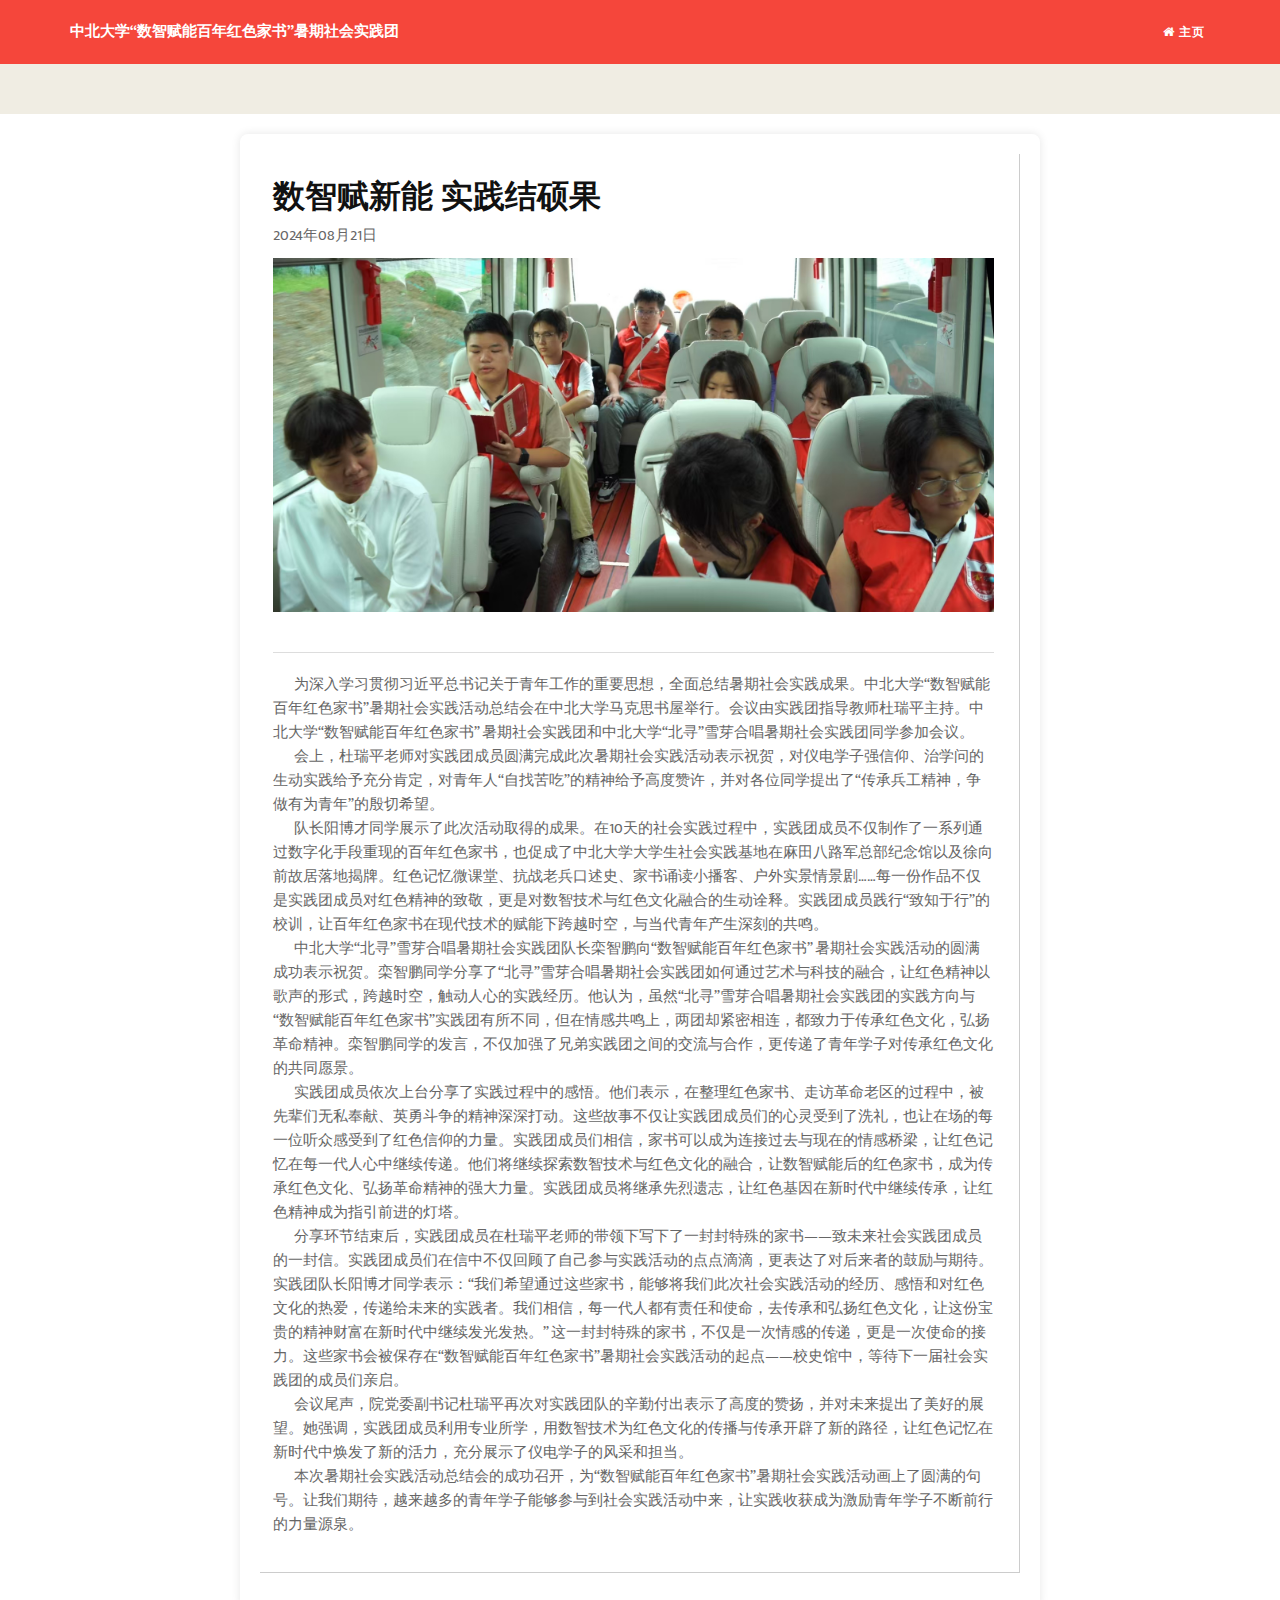
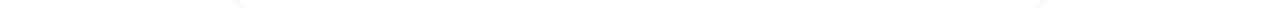
<file: article/article10.html>
<!DOCTYPE html>
<html lang="en">
<head>
    <meta charset="utf-8" />
    <meta http-equiv="X-UA-Compatible" content="IE=edge" />
    <meta name="viewport" content="width=device-width, initial-scale=1" />
    <meta name="description" content="Free Responsive Html5 Templates">
    <meta name="author" content="">
	
    <title></title>
	
    <!-- Bootstrap Core CSS -->
    <link rel="stylesheet" href="../css/bootstrap.min.css"  type="text/css">
	
	<!-- Custom CSS -->
    <link rel="stylesheet" href="../css/style.css">
	
	<!-- Owl Carousel Assets -->
    <link href="../owl-carousel/owl.carousel.css" rel="stylesheet">
    <link href="../owl-carousel/owl.theme.css" rel="stylesheet">
	
	<!-- Custom Fonts -->
    <link rel="stylesheet" href="../font-awesome-4.4.0/css/font-awesome.min.css"  type="text/css">
	
	<!-- jQuery and Modernizr-->
	<script src="../js/jquery-2.1.1.js"></script>
	
	<!-- Core JavaScript Files -->  	 
    <script src="../js/bootstrap.min.js"></script>
	
	<!-- HTML5 Shim and Respond.js IE8 support of HTML5 elements and media queries -->
    <!-- WARNING: Respond.js doesn't work if you view the page via file:// -->
    <!--[if lt IE 9]>
        <script src="js/html5shiv.js"></script>
        <script src="js/respond.min.js"></script>
    <![endif]-->
</head>

<body class="single-page">
<header>
	<!--Top-->
	<nav id="top">
		<div class="container">
			<div class="row">
				<div class="col-md-6">
					<strong>中北大学“数智赋能百年红色家书”暑期社会实践团</strong>
				</div>
				<div class="col-md-6">
					<ul class="list-inline top-link link">
						<li><a href="../index.html"><i class="fa fa-home"></i> 主页</a></li>
					</ul>
				</div>
			</div>
		</div>
	</nav>
</header>
	
	<!--Navigation-->
    <nav id="menu" class="navbar">
		

	</nav>
	<!-- Header -->
	
	<!-- /////////////////////////////////////////Content -->
	<div>
		<div>
			<div
			style=" 
                        justify-content: center;
                        align-items: center;
                        min-height: 100vh;
                        margin: 0 auto;
                        background-color: #f0f0f0; /* 可选的背景色 */
                        max-width: 800px; /* 最大宽度设置为适合的值 */
                        background: #fff; /* 背景颜色可选 */
                        padding: 20px; /* 内边距 */
                        box-shadow: 0 0 10px rgba(0,0,0,0.1); /* 阴影可选 */
                        border-radius: 8px; /* 圆角可选 */
					">
				<article>
					<div class="entry-header">
						<h1 class="entry-title">数智赋新能  实践结硕果</h1>
						<span>2024年08月21日</span>
					</div>
					<div class="post-thumbnail-wrap"><img src="../another_images/article_images/article10_image2.jpg" /></div>
					<div class="l-share" style="padding: 20px 0;">
						
					</div>
					<hr class="line">
					<div class="entry-content">
						<p> &nbsp;&nbsp;&nbsp;&nbsp;&nbsp;&nbsp;&nbsp;为深入学习贯彻习近平总书记关于青年工作的重要思想，全面总结暑期社会实践成果。中北大学“数智赋能百年红色家书”暑期社会实践活动总结会在中北大学马克思书屋举行。会议由实践团指导教师杜瑞平主持。中北大学“数智赋能百年红色家书” 暑期社会实践团和中北大学“北寻”雪芽合唱暑期社会实践团同学参加会议。<br>
                            &nbsp;&nbsp;&nbsp;&nbsp;&nbsp;&nbsp;&nbsp;会上，杜瑞平老师对实践团成员圆满完成此次暑期社会实践活动表示祝贺，对仪电学子强信仰、治学问的生动实践给予充分肯定，对青年人“自找苦吃”的精神给予高度赞许，并对各位同学提出了“传承兵工精神，争做有为青年”的殷切希望。<br>
                            &nbsp;&nbsp;&nbsp;&nbsp;&nbsp;&nbsp;&nbsp;队长阳博才同学展示了此次活动取得的成果。在10天的社会实践过程中，实践团成员不仅制作了一系列通过数字化手段重现的百年红色家书，也促成了中北大学大学生社会实践基地在麻田八路军总部纪念馆以及徐向前故居落地揭牌。红色记忆微课堂、抗战老兵口述史、家书诵读小播客、户外实景情景剧……每一份作品不仅是实践团成员对红色精神的致敬，更是对数智技术与红色文化融合的生动诠释。实践团成员践行“致知于行”的校训，让百年红色家书在现代技术的赋能下跨越时空，与当代青年产生深刻的共鸣。<br>
                            &nbsp;&nbsp;&nbsp;&nbsp;&nbsp;&nbsp;&nbsp;中北大学“北寻”雪芽合唱暑期社会实践团队长栾智鹏向“数智赋能百年红色家书” 暑期社会实践活动的圆满成功表示祝贺。栾智鹏同学分享了“北寻”雪芽合唱暑期社会实践团如何通过艺术与科技的融合，让红色精神以歌声的形式，跨越时空，触动人心的实践经历。他认为，虽然“北寻”雪芽合唱暑期社会实践团的实践方向与“数智赋能百年红色家书”实践团有所不同，但在情感共鸣上，两团却紧密相连，都致力于传承红色文化，弘扬革命精神。栾智鹏同学的发言，不仅加强了兄弟实践团之间的交流与合作，更传递了青年学子对传承红色文化的共同愿景。<br>
                            &nbsp;&nbsp;&nbsp;&nbsp;&nbsp;&nbsp;&nbsp;实践团成员依次上台分享了实践过程中的感悟。他们表示，在整理红色家书、走访革命老区的过程中，被先辈们无私奉献、英勇斗争的精神深深打动。这些故事不仅让实践团成员们的心灵受到了洗礼，也让在场的每一位听众感受到了红色信仰的力量。实践团成员们相信，家书可以成为连接过去与现在的情感桥梁，让红色记忆在每一代人心中继续传递。他们将继续探索数智技术与红色文化的融合，让数智赋能后的红色家书，成为传承红色文化、弘扬革命精神的强大力量。实践团成员将继承先烈遗志，让红色基因在新时代中继续传承，让红色精神成为指引前进的灯塔。<br>
                            &nbsp;&nbsp;&nbsp;&nbsp;&nbsp;&nbsp;&nbsp;分享环节结束后，实践团成员在杜瑞平老师的带领下写下了一封封特殊的家书——致未来社会实践团成员的一封信。实践团成员们在信中不仅回顾了自己参与实践活动的点点滴滴，更表达了对后来者的鼓励与期待。实践团队长阳博才同学表示：“我们希望通过这些家书，能够将我们此次社会实践活动的经历、感悟和对红色文化的热爱，传递给未来的实践者。我们相信，每一代人都有责任和使命，去传承和弘扬红色文化，让这份宝贵的精神财富在新时代中继续发光发热。” 这一封封特殊的家书，不仅是一次情感的传递，更是一次使命的接力。这些家书会被保存在“数智赋能百年红色家书”暑期社会实践活动的起点——校史馆中，等待下一届社会实践团的成员们亲启。<br>
                            &nbsp;&nbsp;&nbsp;&nbsp;&nbsp;&nbsp;&nbsp;会议尾声，院党委副书记杜瑞平再次对实践团队的辛勤付出表示了高度的赞扬，并对未来提出了美好的展望。她强调，实践团成员利用专业所学，用数智技术为红色文化的传播与传承开辟了新的路径，让红色记忆在新时代中焕发了新的活力，充分展示了仪电学子的风采和担当。<br>
                            &nbsp;&nbsp;&nbsp;&nbsp;&nbsp;&nbsp;&nbsp;本次暑期社会实践活动总结会的成功召开，为“数智赋能百年红色家书”暑期社会实践活动画上了圆满的句号。让我们期待，越来越多的青年学子能够参与到社会实践活动中来，让实践收获成为激励青年学子不断前行的力量源泉。<br>

                        </p>
						<div class="line"></div>
					</div>
				</article>
				
		</div>
	</div>
</body>
</html>
</file>
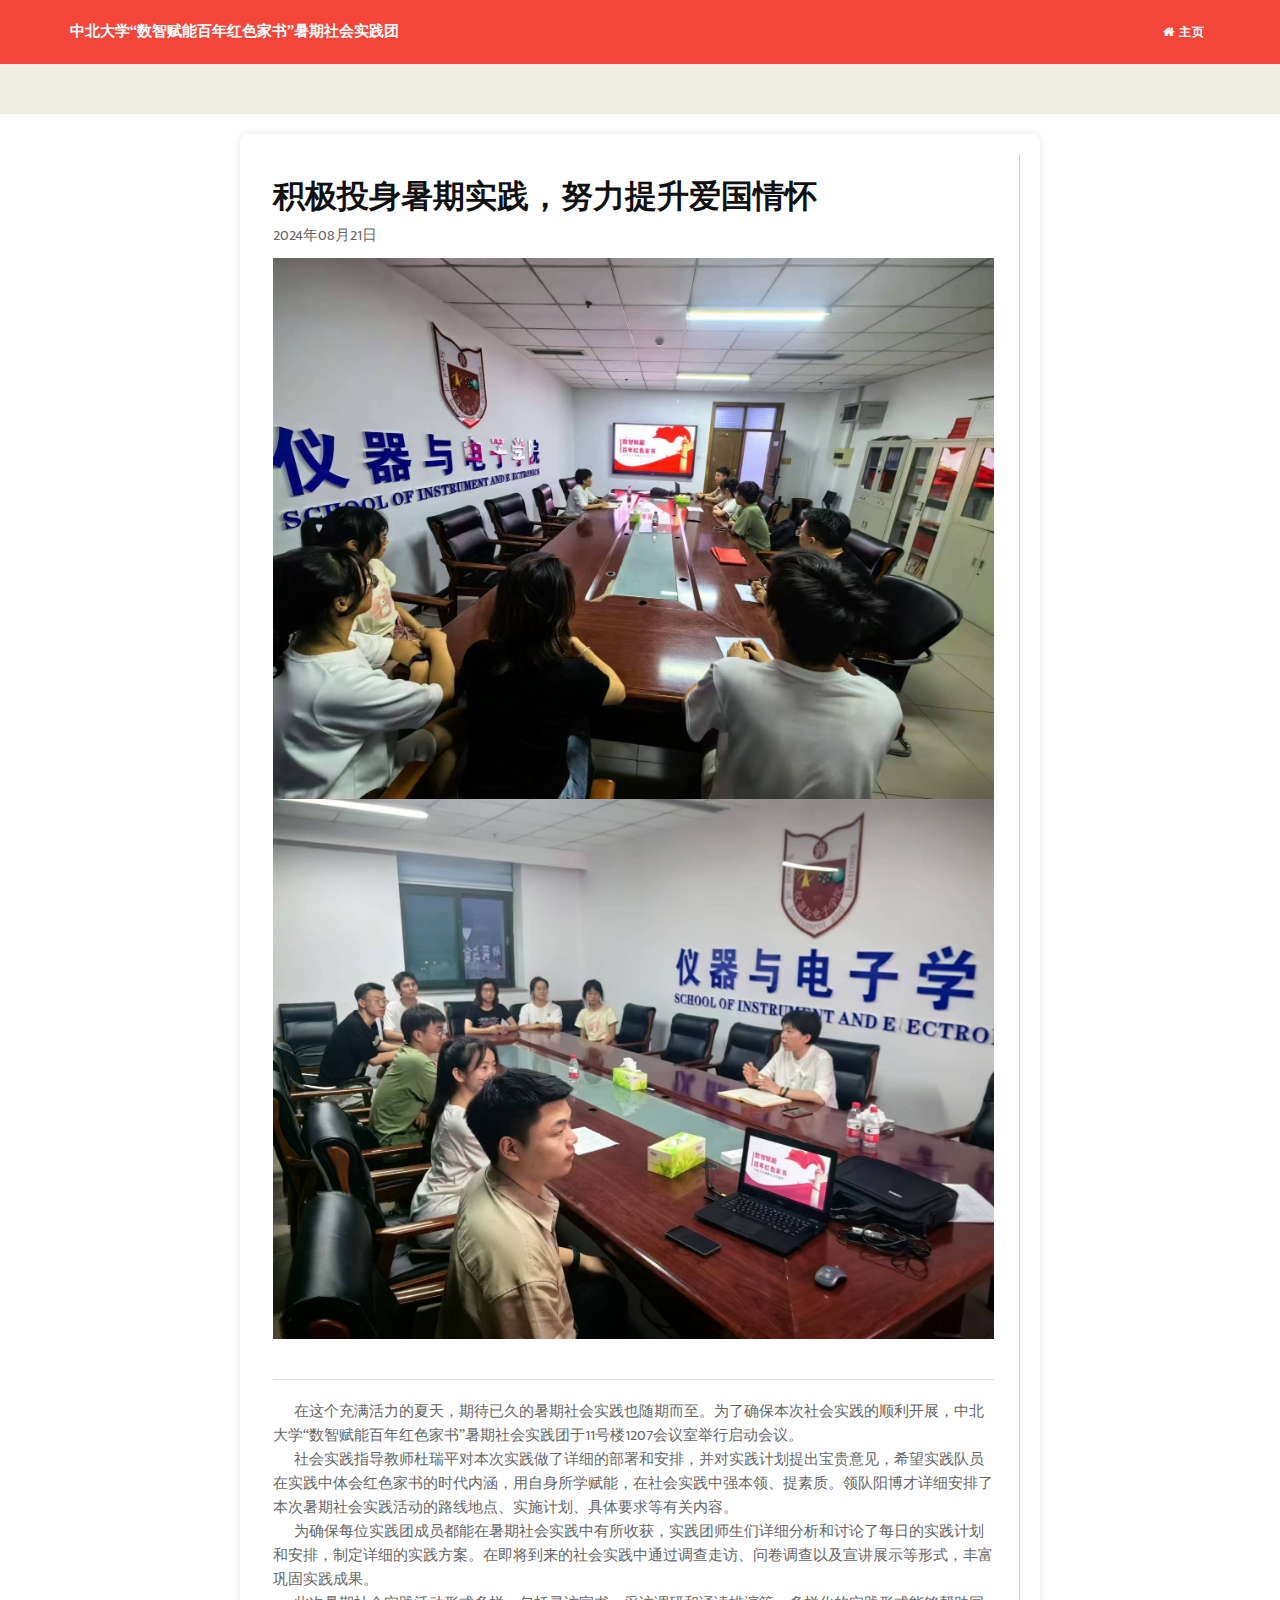
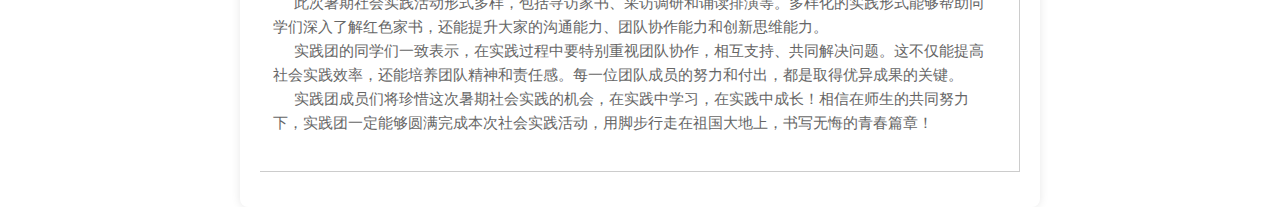
<file: article/article2.html>
<!DOCTYPE html>
<html lang="en">
<head>
    <meta charset="utf-8" />
    <meta http-equiv="X-UA-Compatible" content="IE=edge" />
    <meta name="viewport" content="width=device-width, initial-scale=1" />
    <meta name="description" content="Free Responsive Html5 Templates">
    <meta name="author" content="">
	
    <title></title>
	
    <!-- Bootstrap Core CSS -->
    <link rel="stylesheet" href="../css/bootstrap.min.css"  type="text/css">
	
	<!-- Custom CSS -->
    <link rel="stylesheet" href="../css/style.css">
	
	<!-- Owl Carousel Assets -->
    <link href="../owl-carousel/owl.carousel.css" rel="stylesheet">
    <link href="../owl-carousel/owl.theme.css" rel="stylesheet">
	
	<!-- Custom Fonts -->
    <link rel="stylesheet" href="../font-awesome-4.4.0/css/font-awesome.min.css"  type="text/css">
	
	<!-- jQuery and Modernizr-->
	<script src="../js/jquery-2.1.1.js"></script>
	
	<!-- Core JavaScript Files -->  	 
    <script src="../js/bootstrap.min.js"></script>
	
	<!-- HTML5 Shim and Respond.js IE8 support of HTML5 elements and media queries -->
    <!-- WARNING: Respond.js doesn't work if you view the page via file:// -->
    <!--[if lt IE 9]>
        <script src="js/html5shiv.js"></script>
        <script src="js/respond.min.js"></script>
    <![endif]-->
</head>

<body class="single-page">
<header>
	<!--Top-->
	<nav id="top">
		<div class="container">
			<div class="row">
				<div class="col-md-6">
					<strong>中北大学“数智赋能百年红色家书”暑期社会实践团</strong>
				</div>
				<div class="col-md-6">
					<ul class="list-inline top-link link">
						<li><a href="../index.html"><i class="fa fa-home"></i> 主页</a></li>
					</ul>
				</div>
			</div>
		</div>
	</nav>
</header>
	
	<!--Navigation-->
    <nav id="menu" class="navbar">
		

	</nav>
	<!-- Header -->
	
	<!-- /////////////////////////////////////////Content -->
	<div>
		<div>
			<div
			style=" 
                        justify-content: center;
                        align-items: center;
                        min-height: 100vh;
                        margin: 0 auto;
                        background-color: #f0f0f0; /* 可选的背景色 */
                        max-width: 800px; /* 最大宽度设置为适合的值 */
                        background: #fff; /* 背景颜色可选 */
                        padding: 20px; /* 内边距 */
                        box-shadow: 0 0 10px rgba(0,0,0,0.1); /* 阴影可选 */
                        border-radius: 8px; /* 圆角可选 */
					">
				<article>
					<div class="entry-header">
						<h1 class="entry-title">积极投身暑期实践，努力提升爱国情怀</a></h1>
						<span>2024年08月21日</span>
					</div>
					<div class="post-thumbnail-wrap"><img src="../another_images/article_images/article2_image1.jpg" /></div>
					<div class="post-thumbnail-wrap"><img src="../another_images/article_images/article2_image2.jpg" /></div>
					<div class="l-share" style="padding: 20px 0;">
						
					</div>
					<hr class="line">
					<div class="entry-content">
						<p> &nbsp;&nbsp;&nbsp;&nbsp;&nbsp;&nbsp;&nbsp;在这个充满活力的夏天，期待已久的暑期社会实践也随期而至。为了确保本次社会实践的顺利开展，中北大学“数智赋能百年红色家书”暑期社会实践团于11号楼1207会议室举行启动会议。<br>
                            &nbsp;&nbsp;&nbsp;&nbsp;&nbsp;&nbsp;&nbsp;社会实践指导教师杜瑞平对本次实践做了详细的部署和安排，并对实践计划提出宝贵意见，希望实践队员在实践中体会红色家书的时代内涵，用自身所学赋能，在社会实践中强本领、提素质。领队阳博才详细安排了本次暑期社会实践活动的路线地点、实施计划、具体要求等有关内容。<br>
                            &nbsp;&nbsp;&nbsp;&nbsp;&nbsp;&nbsp;&nbsp;为确保每位实践团成员都能在暑期社会实践中有所收获，实践团师生们详细分析和讨论了每日的实践计划和安排，制定详细的实践方案。在即将到来的社会实践中通过调查走访、问卷调查以及宣讲展示等形式，丰富巩固实践成果。<br>
                            &nbsp;&nbsp;&nbsp;&nbsp;&nbsp;&nbsp;&nbsp;此次暑期社会实践活动形式多样，包括寻访家书、采访调研和诵读排演等。多样化的实践形式能够帮助同学们深入了解红色家书，还能提升大家的沟通能力、团队协作能力和创新思维能力。<br>
                            &nbsp;&nbsp;&nbsp;&nbsp;&nbsp;&nbsp;&nbsp;实践团的同学们一致表示，在实践过程中要特别重视团队协作，相互支持、共同解决问题。这不仅能提高社会实践效率，还能培养团队精神和责任感。每一位团队成员的努力和付出，都是取得优异成果的关键。<br>
                            &nbsp;&nbsp;&nbsp;&nbsp;&nbsp;&nbsp;&nbsp;实践团成员们将珍惜这次暑期社会实践的机会，在实践中学习，在实践中成长！相信在师生的共同努力下，实践团一定能够圆满完成本次社会实践活动，用脚步行走在祖国大地上，书写无悔的青春篇章！<br>
                            
                        </p>
						<div class="line"></div>
					</div>
				</article>
				
		</div>
	</div>
</body>
</html>
</file>
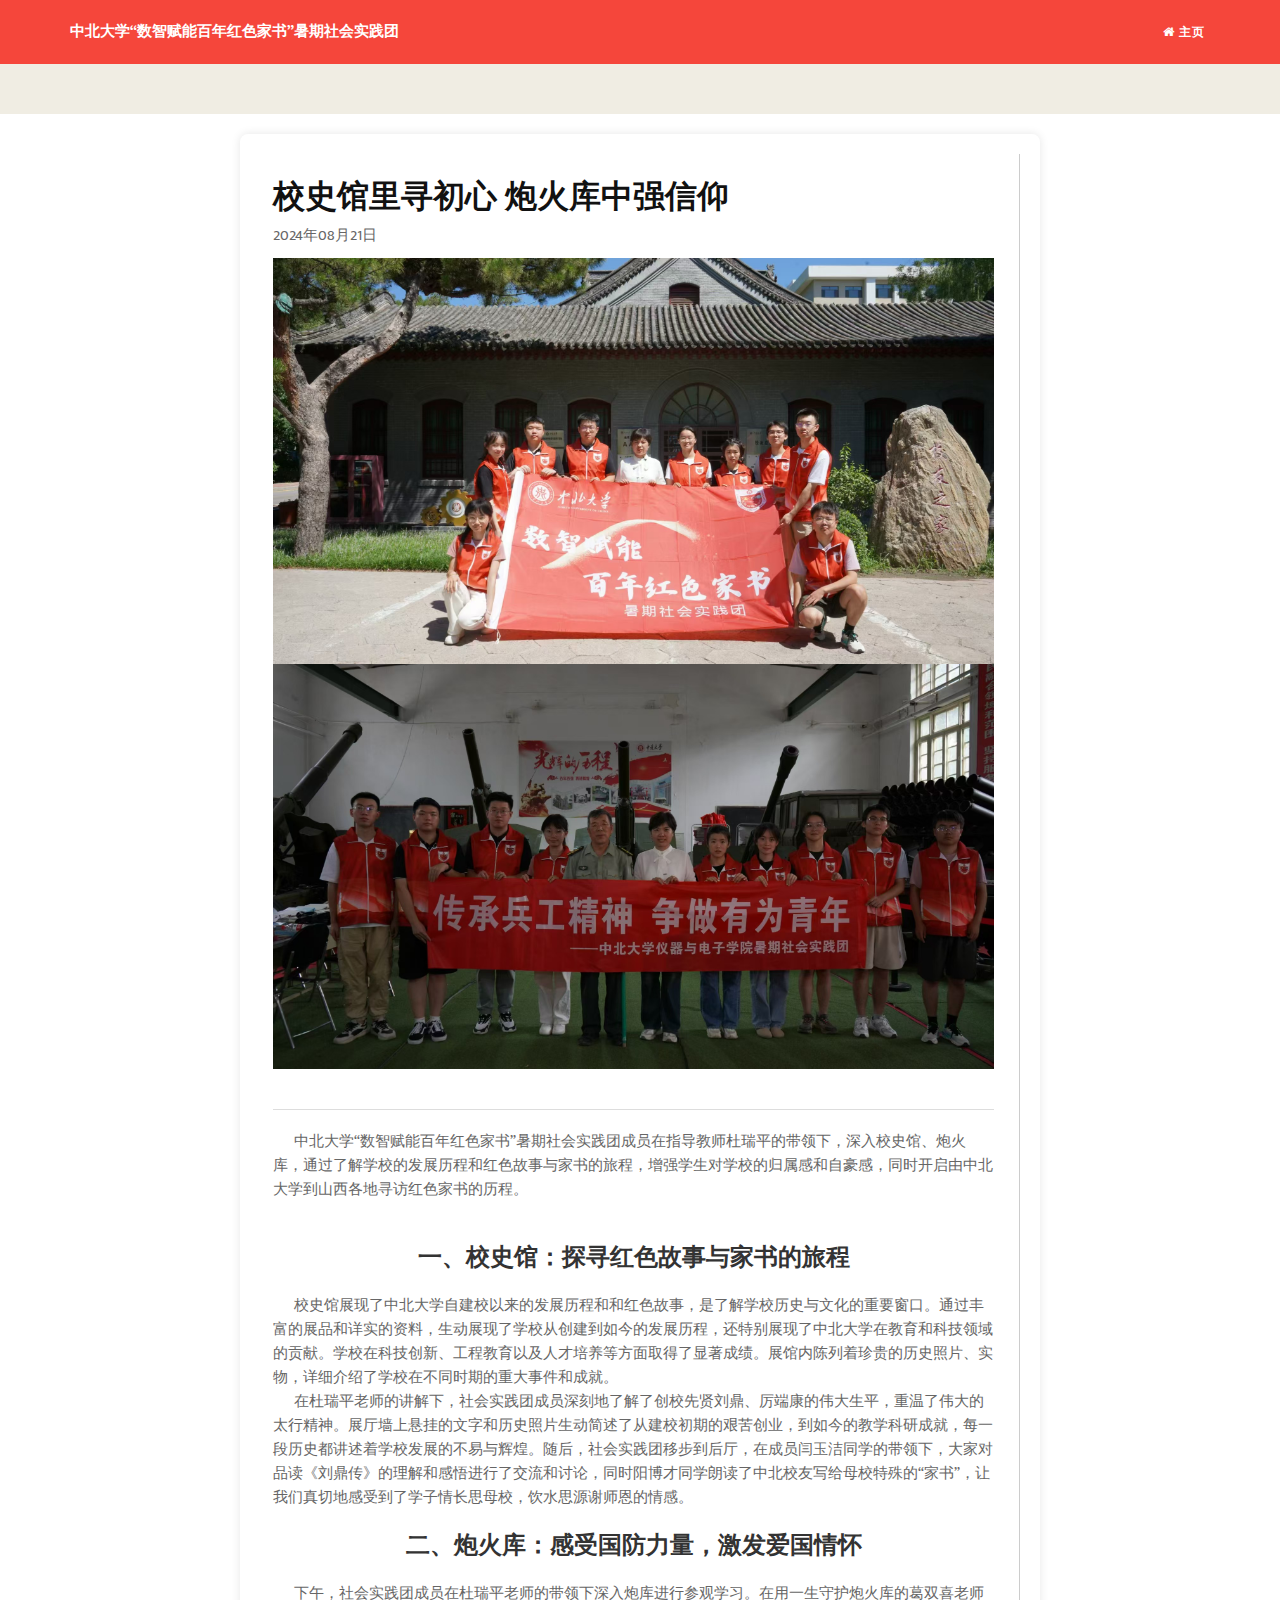
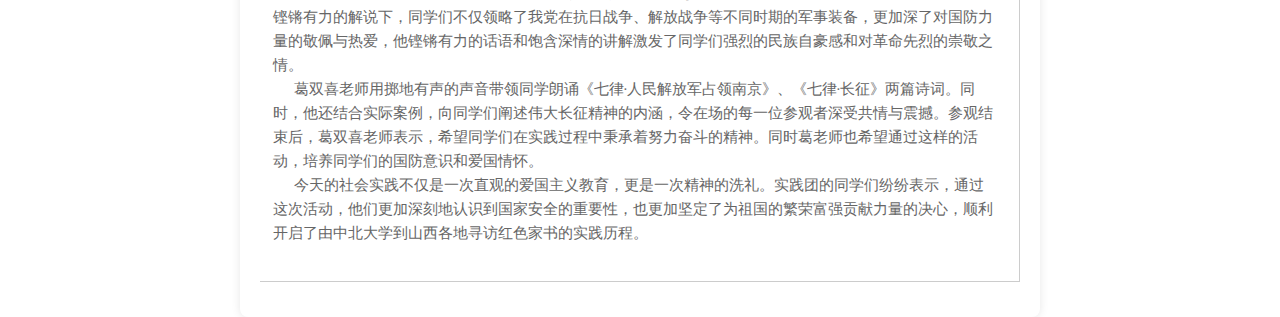
<file: article/article3.html>
<!DOCTYPE html>
<html lang="en">
<head>
    <meta charset="utf-8" />
    <meta http-equiv="X-UA-Compatible" content="IE=edge" />
    <meta name="viewport" content="width=device-width, initial-scale=1" />
    <meta name="description" content="Free Responsive Html5 Templates">
    <meta name="author" content="">
	
    <title></title>
	
    <!-- Bootstrap Core CSS -->
    <link rel="stylesheet" href="../css/bootstrap.min.css"  type="text/css">
	
	<!-- Custom CSS -->
    <link rel="stylesheet" href="../css/style.css">
	
	<!-- Owl Carousel Assets -->
    <link href="../owl-carousel/owl.carousel.css" rel="stylesheet">
    <link href="../owl-carousel/owl.theme.css" rel="stylesheet">
	
	<!-- Custom Fonts -->
    <link rel="stylesheet" href="../font-awesome-4.4.0/css/font-awesome.min.css"  type="text/css">
	
	<!-- jQuery and Modernizr-->
	<script src="../js/jquery-2.1.1.js"></script>
	
	<!-- Core JavaScript Files -->  	 
    <script src="../js/bootstrap.min.js"></script>
	
	<!-- HTML5 Shim and Respond.js IE8 support of HTML5 elements and media queries -->
    <!-- WARNING: Respond.js doesn't work if you view the page via file:// -->
    <!--[if lt IE 9]>
        <script src="js/html5shiv.js"></script>
        <script src="js/respond.min.js"></script>
    <![endif]-->
</head>

<body class="single-page">
<header>
	<!--Top-->
	<nav id="top">
		<div class="container">
			<div class="row">
				<div class="col-md-6">
					<strong>中北大学“数智赋能百年红色家书”暑期社会实践团</strong>
				</div>
				<div class="col-md-6">
					<ul class="list-inline top-link link">
						<li><a href="../index.html"><i class="fa fa-home"></i> 主页</a></li>
					</ul>
				</div>
			</div>
		</div>
	</nav>
</header>
	
	<!--Navigation-->
    <nav id="menu" class="navbar">
		

	</nav>
	<!-- Header -->
	
	<!-- /////////////////////////////////////////Content -->
	<div>
		<div>
			<div
			style=" 
                        justify-content: center;
                        align-items: center;
                        min-height: 100vh;
                        margin: 0 auto;
                        background-color: #f0f0f0; /* 可选的背景色 */
                        max-width: 800px; /* 最大宽度设置为适合的值 */
                        background: #fff; /* 背景颜色可选 */
                        padding: 20px; /* 内边距 */
                        box-shadow: 0 0 10px rgba(0,0,0,0.1); /* 阴影可选 */
                        border-radius: 8px; /* 圆角可选 */
					">
				<article>
					<div class="entry-header">
						<h1 class="entry-title">校史馆里寻初心  炮火库中强信仰</a></h1>
						<span>2024年08月21日</span>
					</div>
					<div class="post-thumbnail-wrap"><img src="../another_images/article_images/article3_image2.jpg" /></div>
					<div class="post-thumbnail-wrap"><img src="../another_images/article_images/article3_image3.jpg" /></div>
					<div class="l-share" style="padding: 20px 0;">
						
					</div>
					<hr class="line">
					<div class="entry-content">
						<p> &nbsp;&nbsp;&nbsp;&nbsp;&nbsp;&nbsp;&nbsp;中北大学“数智赋能百年红色家书”暑期社会实践团成员在指导教师杜瑞平的带领下，深入校史馆、炮火库，通过了解学校的发展历程和红色故事与家书的旅程，增强学生对学校的归属感和自豪感，同时开启由中北大学到山西各地寻访红色家书的历程。<br>
                            &nbsp;&nbsp;&nbsp;&nbsp;&nbsp;&nbsp;&nbsp;<div   style="text-align: center; font-weight: bold; font-size: 24px; color: #333;">一、校史馆：探寻红色故事与家书的旅程</div><br>
                            &nbsp;&nbsp;&nbsp;&nbsp;&nbsp;&nbsp;&nbsp;校史馆展现了中北大学自建校以来的发展历程和和红色故事，是了解学校历史与文化的重要窗口。通过丰富的展品和详实的资料，生动展现了学校从创建到如今的发展历程，还特别展现了中北大学在教育和科技领域的贡献。学校在科技创新、工程教育以及人才培养等方面取得了显著成绩。展馆内陈列着珍贵的历史照片、实物，详细介绍了学校在不同时期的重大事件和成就。<br>
                            &nbsp;&nbsp;&nbsp;&nbsp;&nbsp;&nbsp;&nbsp;在杜瑞平老师的讲解下，社会实践团成员深刻地了解了创校先贤刘鼎、厉端康的伟大生平，重温了伟大的太行精神。展厅墙上悬挂的文字和历史照片生动简述了从建校初期的艰苦创业，到如今的教学科研成就，每一段历史都讲述着学校发展的不易与辉煌。随后，社会实践团移步到后厅，在成员闫玉洁同学的带领下，大家对品读《刘鼎传》的理解和感悟进行了交流和讨论，同时阳博才同学朗读了中北校友写给母校特殊的“家书”，让我们真切地感受到了学子情长思母校，饮水思源谢师恩的情感。<br>
                            &nbsp;&nbsp;&nbsp;&nbsp;&nbsp;&nbsp;&nbsp;<div   style="text-align: center; font-weight: bold; font-size: 24px; color: #333;">二、炮火库：感受国防力量，激发爱国情怀</div><br>
                            &nbsp;&nbsp;&nbsp;&nbsp;&nbsp;&nbsp;&nbsp;下午，社会实践团成员在杜瑞平老师的带领下深入炮库进行参观学习。在用一生守护炮火库的葛双喜老师铿锵有力的解说下，同学们不仅领略了我党在抗日战争、解放战争等不同时期的军事装备，更加深了对国防力量的敬佩与热爱，他铿锵有力的话语和饱含深情的讲解激发了同学们强烈的民族自豪感和对革命先烈的崇敬之情。<br>
                            &nbsp;&nbsp;&nbsp;&nbsp;&nbsp;&nbsp;&nbsp;葛双喜老师用掷地有声的声音带领同学朗诵《七律·人民解放军占领南京》、《七律·长征》两篇诗词。同时，他还结合实际案例，向同学们阐述伟大长征精神的内涵，令在场的每一位参观者深受共情与震撼。参观结束后，葛双喜老师表示，希望同学们在实践过程中秉承着努力奋斗的精神。同时葛老师也希望通过这样的活动，培养同学们的国防意识和爱国情怀。<br>
                            &nbsp;&nbsp;&nbsp;&nbsp;&nbsp;&nbsp;&nbsp;今天的社会实践不仅是一次直观的爱国主义教育，更是一次精神的洗礼。实践团的同学们纷纷表示，通过这次活动，他们更加深刻地认识到国家安全的重要性，也更加坚定了为祖国的繁荣富强贡献力量的决心，顺利开启了由中北大学到山西各地寻访红色家书的实践历程。<br>
                            
                        </p>
						<div class="line"></div>
					</div>
				</article>
				
					
		</div>
	</div>
</body>
</html>
</file>
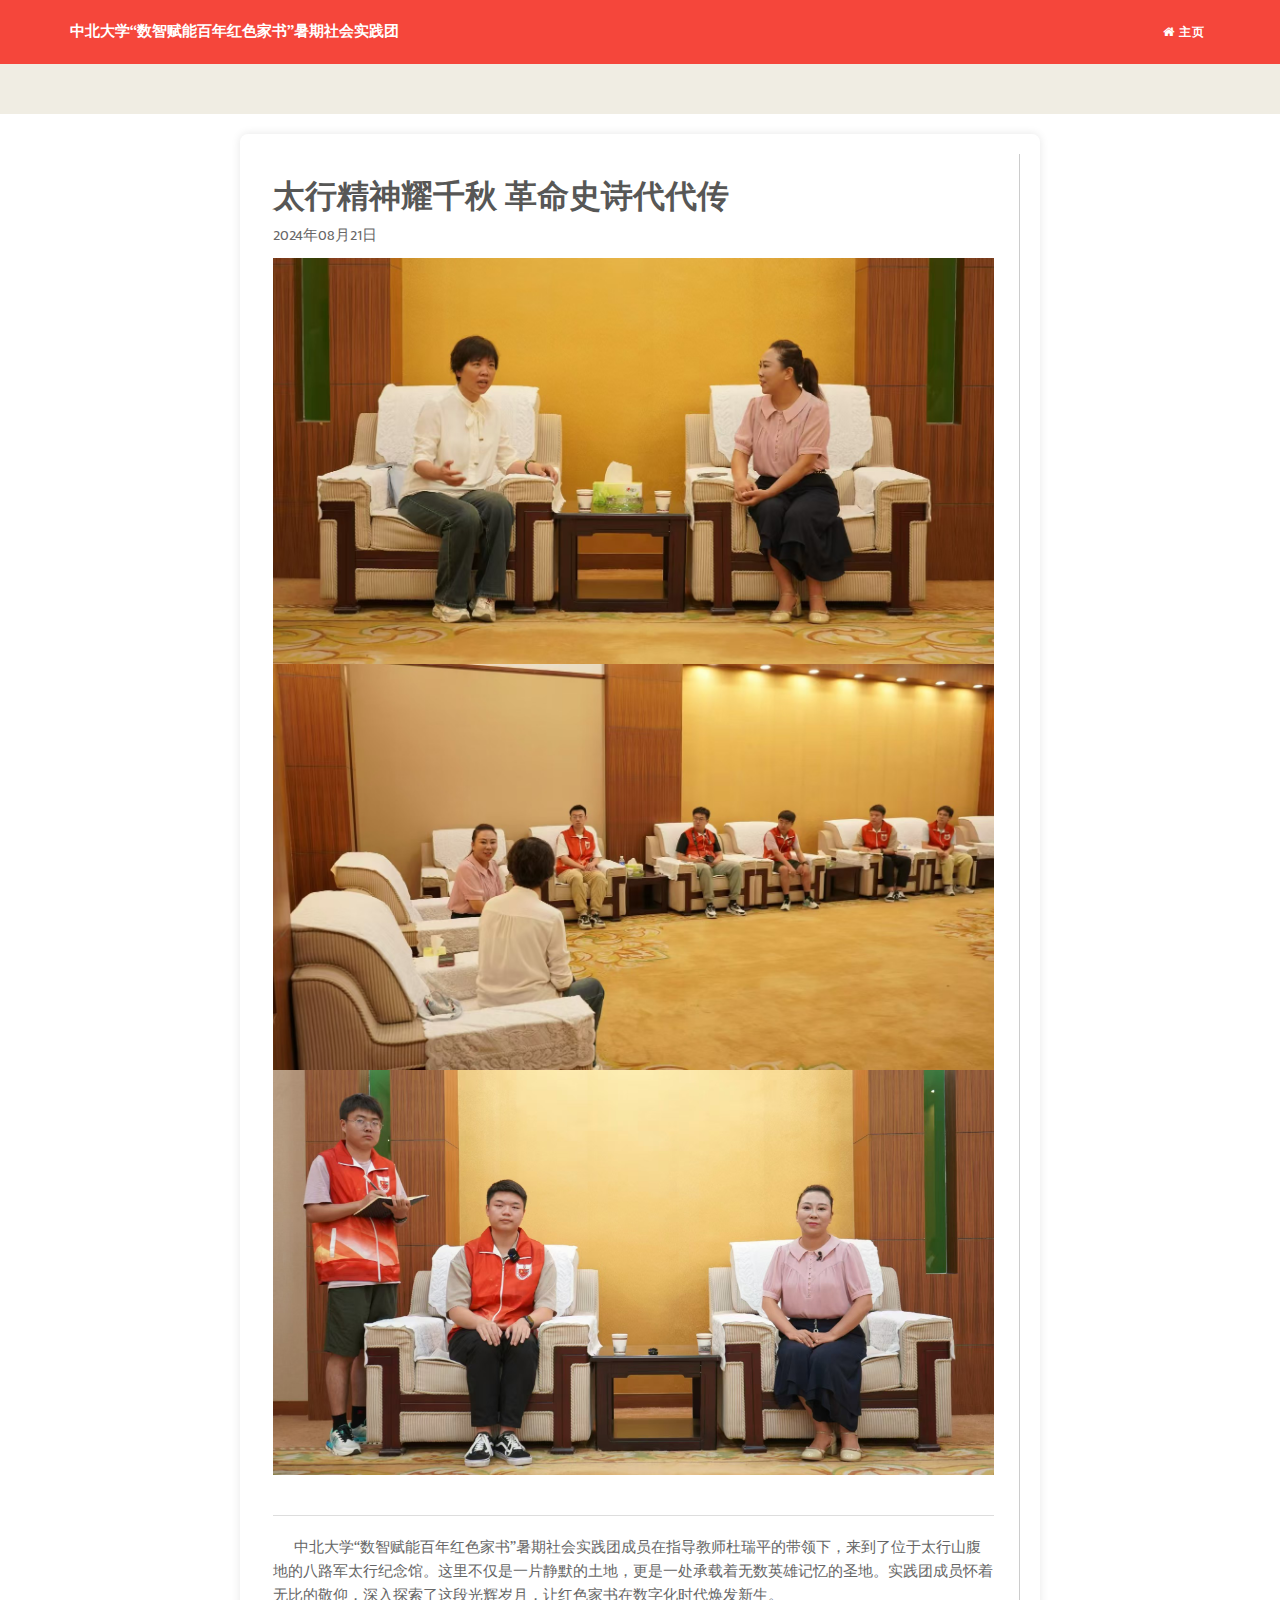
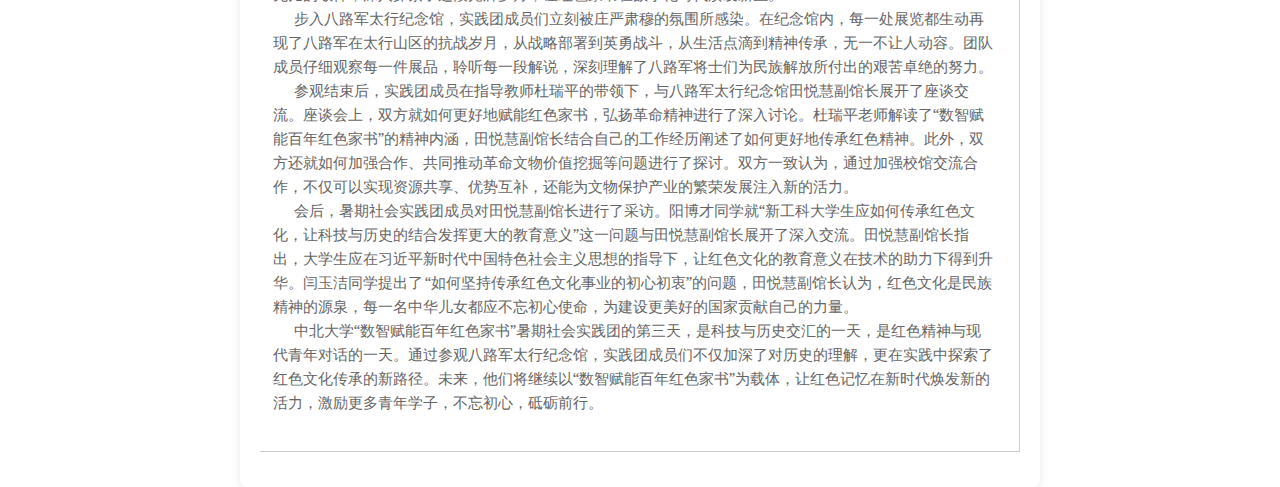
<file: article/article4.html>
<!DOCTYPE html>
<html lang="en">
<head>
    <meta charset="utf-8" />
    <meta http-equiv="X-UA-Compatible" content="IE=edge" />
    <meta name="viewport" content="width=device-width, initial-scale=1" />
    <meta name="description" content="Free Responsive Html5 Templates">
    <meta name="author" content="">
	
    <title></title>
	
    <!-- Bootstrap Core CSS -->
    <link rel="stylesheet" href="../css/bootstrap.min.css"  type="text/css">
	
	<!-- Custom CSS -->
    <link rel="stylesheet" href="../css/style.css">
	
	<!-- Owl Carousel Assets -->
    <link href="../owl-carousel/owl.carousel.css" rel="stylesheet">
    <link href="../owl-carousel/owl.theme.css" rel="stylesheet">
	
	<!-- Custom Fonts -->
    <link rel="stylesheet" href="../font-awesome-4.4.0/css/font-awesome.min.css"  type="text/css">
	
	<!-- jQuery and Modernizr-->
	<script src="../js/jquery-2.1.1.js"></script>
	
	<!-- Core JavaScript Files -->  	 
    <script src="../js/bootstrap.min.js"></script>
	
	<!-- HTML5 Shim and Respond.js IE8 support of HTML5 elements and media queries -->
    <!-- WARNING: Respond.js doesn't work if you view the page via file:// -->
    <!--[if lt IE 9]>
        <script src="js/html5shiv.js"></script>
        <script src="js/respond.min.js"></script>
    <![endif]-->
</head>

<body class="single-page">
<header>
	<!--Top-->
	<nav id="top">
		<div class="container">
			<div class="row">
				<div class="col-md-6">
					<strong>中北大学“数智赋能百年红色家书”暑期社会实践团</strong>
				</div>
				<div class="col-md-6">
					<ul class="list-inline top-link link">
						<li><a href="../index.html"><i class="fa fa-home"></i> 主页</a></li>
					</ul>
				</div>
			</div>
		</div>
	</nav>
</header>
	
	<!--Navigation-->
    <nav id="menu" class="navbar">
		

	</nav>
	<!-- Header -->
	
	<!-- /////////////////////////////////////////Content -->
	<div>
		<div>
			<div
			style=" 
                        justify-content: center;
                        align-items: center;
                        min-height: 100vh;
                        margin: 0 auto;
                        background-color: #f0f0f0; /* 可选的背景色 */
                        max-width: 800px; /* 最大宽度设置为适合的值 */
                        background: #fff; /* 背景颜色可选 */
                        padding: 20px; /* 内边距 */
                        box-shadow: 0 0 10px rgba(0,0,0,0.1); /* 阴影可选 */
                        border-radius: 8px; /* 圆角可选 */
					">
				<article>
					<div class="entry-header">
						<h1 class="entry-title"><a href="#"> 太行精神耀千秋  革命史诗代代传</a></h1>
						<span>2024年08月21日</span>
					</div>
					<div class="post-thumbnail-wrap"><img src="../another_images/article_images/article4_image2.jpg" /></div>
					<div class="post-thumbnail-wrap"><img src="../another_images/article_images/article4_image3.jpg" /></div>
					<div class="post-thumbnail-wrap"><img src="../another_images/article_images/article4_image4.jpg" /></div>
					<div class="l-share" style="padding: 20px 0;">
						
					</div>
					<hr class="line">
					<div class="entry-content">
						<p> &nbsp;&nbsp;&nbsp;&nbsp;&nbsp;&nbsp;&nbsp;中北大学“数智赋能百年红色家书”暑期社会实践团成员在指导教师杜瑞平的带领下，来到了位于太行山腹地的八路军太行纪念馆。这里不仅是一片静默的土地，更是一处承载着无数英雄记忆的圣地。实践团成员怀着无比的敬仰，深入探索了这段光辉岁月，让红色家书在数字化时代焕发新生。<br>
                            &nbsp;&nbsp;&nbsp;&nbsp;&nbsp;&nbsp;&nbsp;步入八路军太行纪念馆，实践团成员们立刻被庄严肃穆的氛围所感染。在纪念馆内，每一处展览都生动再现了八路军在太行山区的抗战岁月，从战略部署到英勇战斗，从生活点滴到精神传承，无一不让人动容。团队成员仔细观察每一件展品，聆听每一段解说，深刻理解了八路军将士们为民族解放所付出的艰苦卓绝的努力。<br>
                            &nbsp;&nbsp;&nbsp;&nbsp;&nbsp;&nbsp;&nbsp;参观结束后，实践团成员在指导教师杜瑞平的带领下，与八路军太行纪念馆田悦慧副馆长展开了座谈交流。座谈会上，双方就如何更好地赋能红色家书，弘扬革命精神进行了深入讨论。杜瑞平老师解读了“数智赋能百年红色家书”的精神内涵，田悦慧副馆长结合自己的工作经历阐述了如何更好地传承红色精神。此外，双方还就如何加强合作、共同推动革命文物价值挖掘等问题进行了探讨。双方一致认为，通过加强校馆交流合作，不仅可以实现资源共享、优势互补，还能为文物保护产业的繁荣发展注入新的活力。<br>
                            &nbsp;&nbsp;&nbsp;&nbsp;&nbsp;&nbsp;&nbsp;会后，暑期社会实践团成员对田悦慧副馆长进行了采访。阳博才同学就“新工科大学生应如何传承红色文化，让科技与历史的结合发挥更大的教育意义”这一问题与田悦慧副馆长展开了深入交流。田悦慧副馆长指出，大学生应在习近平新时代中国特色社会主义思想的指导下，让红色文化的教育意义在技术的助力下得到升华。闫玉洁同学提出了 “如何坚持传承红色文化事业的初心初衷”的问题，田悦慧副馆长认为，红色文化是民族精神的源泉，每一名中华儿女都应不忘初心使命，为建设更美好的国家贡献自己的力量。<br>
                            &nbsp;&nbsp;&nbsp;&nbsp;&nbsp;&nbsp;&nbsp;中北大学“数智赋能百年红色家书”暑期社会实践团的第三天，是科技与历史交汇的一天，是红色精神与现代青年对话的一天。通过参观八路军太行纪念馆，实践团成员们不仅加深了对历史的理解，更在实践中探索了红色文化传承的新路径。未来，他们将继续以“数智赋能百年红色家书”为载体，让红色记忆在新时代焕发新的活力，激励更多青年学子，不忘初心，砥砺前行。<br>
                           
                        </p>
						<div class="line"></div>
					</div>
				</article>
				
		</div>
	</div>
</body>
</html>
</file>
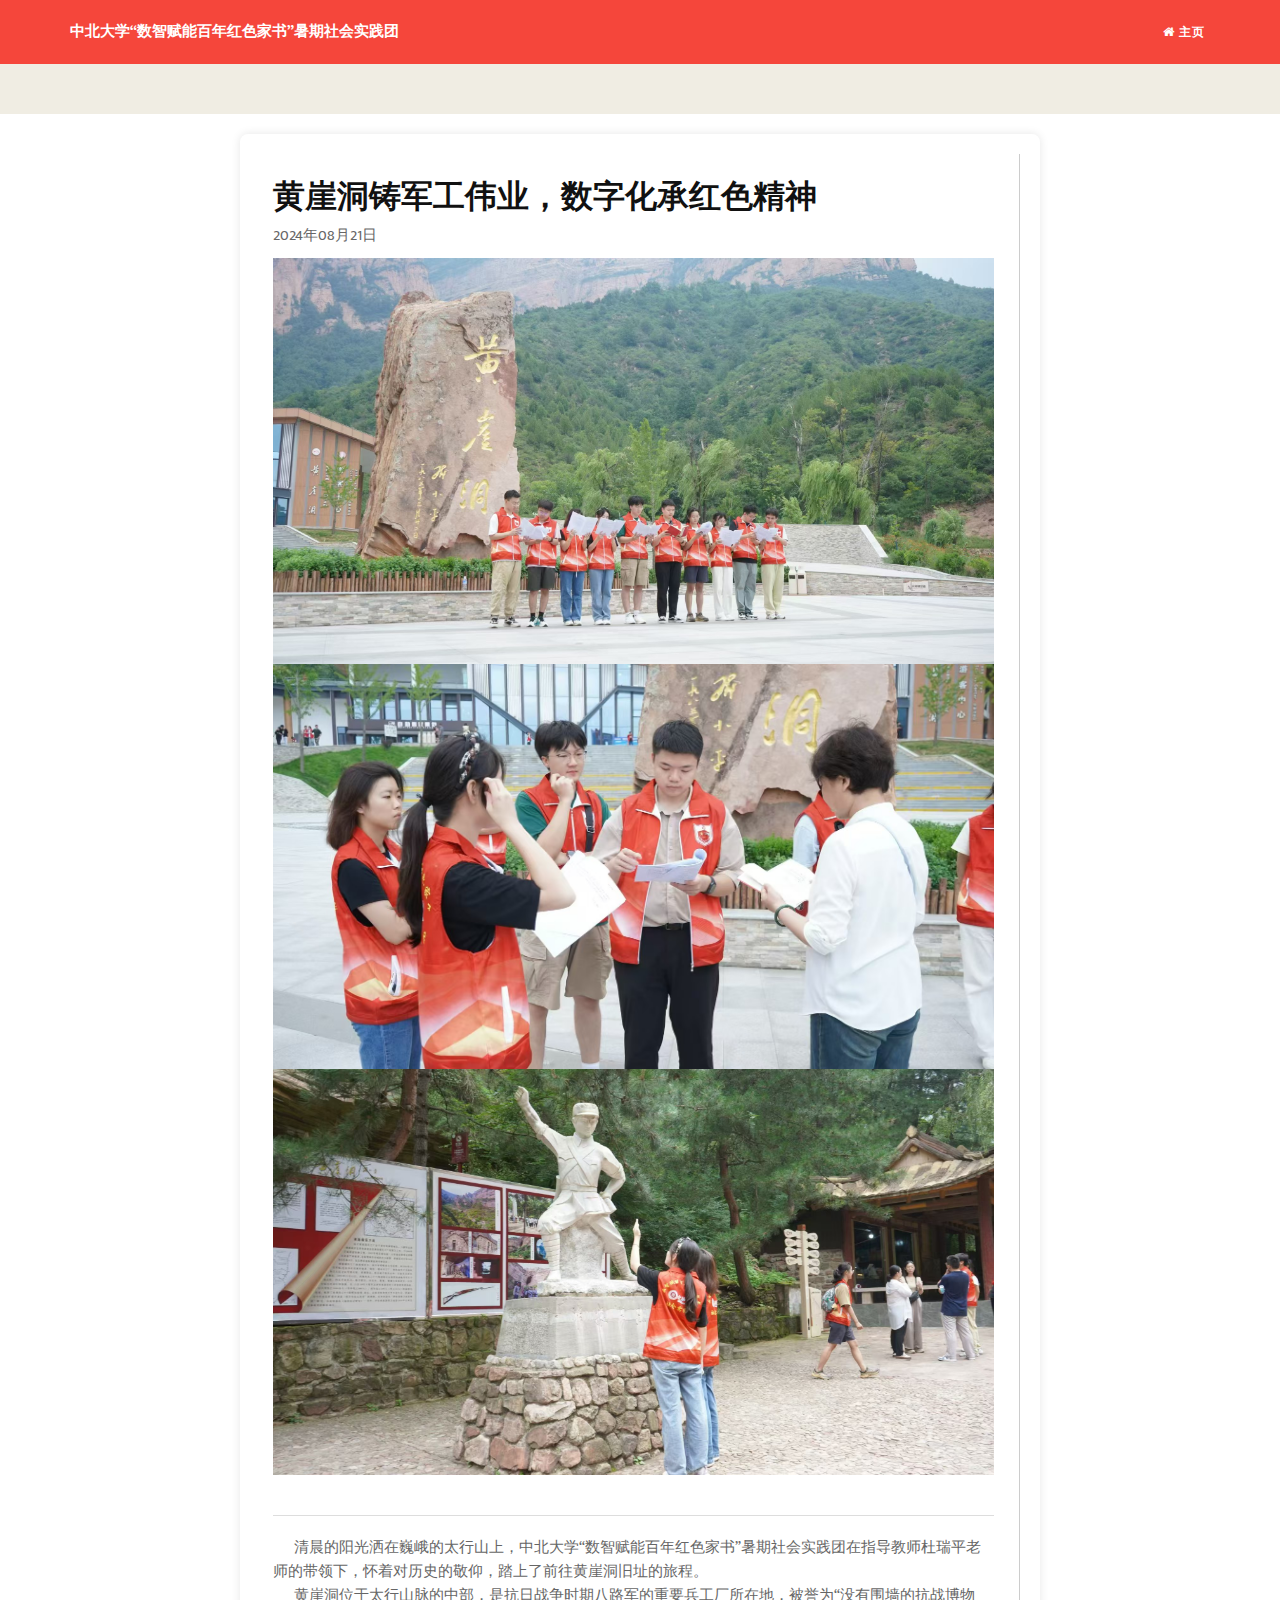
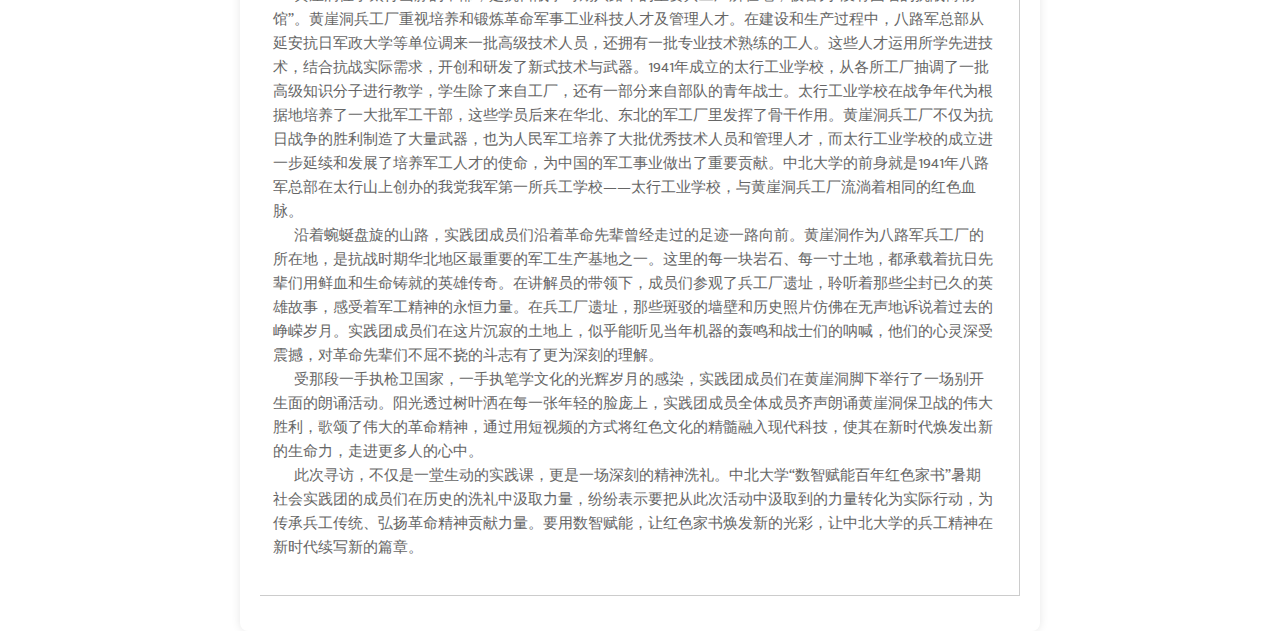
<file: article/article5.html>
<!DOCTYPE html>
<html lang="en">
<head>
    <meta charset="utf-8" />
    <meta http-equiv="X-UA-Compatible" content="IE=edge" />
    <meta name="viewport" content="width=device-width, initial-scale=1" />
    <meta name="description" content="Free Responsive Html5 Templates">
    <meta name="author" content="">
	
    <title></title>
	
    <!-- Bootstrap Core CSS -->
    <link rel="stylesheet" href="../css/bootstrap.min.css"  type="text/css">
	
	<!-- Custom CSS -->
    <link rel="stylesheet" href="../css/style.css">
	
	<!-- Owl Carousel Assets -->
    <link href="../owl-carousel/owl.carousel.css" rel="stylesheet">
    <link href="../owl-carousel/owl.theme.css" rel="stylesheet">
	
	<!-- Custom Fonts -->
    <link rel="stylesheet" href="../font-awesome-4.4.0/css/font-awesome.min.css"  type="text/css">
	
	<!-- jQuery and Modernizr-->
	<script src="../js/jquery-2.1.1.js"></script>
	
	<!-- Core JavaScript Files -->  	 
    <script src="../js/bootstrap.min.js"></script>
	
	<!-- HTML5 Shim and Respond.js IE8 support of HTML5 elements and media queries -->
    <!-- WARNING: Respond.js doesn't work if you view the page via file:// -->
    <!--[if lt IE 9]>
        <script src="js/html5shiv.js"></script>
        <script src="js/respond.min.js"></script>
    <![endif]-->
</head>

<body class="single-page">
<header>
	<!--Top-->
	<nav id="top">
		<div class="container">
			<div class="row">
				<div class="col-md-6">
					<strong>中北大学“数智赋能百年红色家书”暑期社会实践团</strong>
				</div>
				<div class="col-md-6">
					<ul class="list-inline top-link link">
						<li><a href="../index.html"><i class="fa fa-home"></i> 主页</a></li>
					</ul>
				</div>
			</div>
		</div>
	</nav>
</header>
	
	<!--Navigation-->
    <nav id="menu" class="navbar">
		

	</nav>
	<!-- Header -->
	
	<!-- /////////////////////////////////////////Content -->
	<div>
		<div>
			<div
			style=" 
                        justify-content: center;
                        align-items: center;
                        min-height: 100vh;
                        margin: 0 auto;
                        background-color: #f0f0f0; /* 可选的背景色 */
                        max-width: 800px; /* 最大宽度设置为适合的值 */
                        background: #fff; /* 背景颜色可选 */
                        padding: 20px; /* 内边距 */
                        box-shadow: 0 0 10px rgba(0,0,0,0.1); /* 阴影可选 */
                        border-radius: 8px; /* 圆角可选 */
					">
				<article>
					<div class="entry-header">
						<h1 class="entry-title">黄崖洞铸军工伟业，数字化承红色精神</h1>
						<span>2024年08月21日</span>
					</div>
					<div class="post-thumbnail-wrap"><img src="../another_images/article_images/article5_image2.jpg" /></div>
					<div class="post-thumbnail-wrap"><img src="../another_images/article_images/article5_image3.jpg" /></div>
					<div class="post-thumbnail-wrap"><img src="../another_images/article_images/article5_image4.jpg" /></div>
					<div class="l-share" style="padding: 20px 0;">
						
					</div>
					<hr class="line">
					<div class="entry-content">
						<p> &nbsp;&nbsp;&nbsp;&nbsp;&nbsp;&nbsp;&nbsp;清晨的阳光洒在巍峨的太行山上，中北大学“数智赋能百年红色家书”暑期社会实践团在指导教师杜瑞平老师的带领下，怀着对历史的敬仰，踏上了前往黄崖洞旧址的旅程。<br>
                            &nbsp;&nbsp;&nbsp;&nbsp;&nbsp;&nbsp;&nbsp;黄崖洞位于太行山脉的中部，是抗日战争时期八路军的重要兵工厂所在地，被誉为“没有围墙的抗战博物馆”。黄崖洞兵工厂重视培养和锻炼革命军事工业科技人才及管理人才。在建设和生产过程中，八路军总部从延安抗日军政大学等单位调来一批高级技术人员，还拥有一批专业技术熟练的工人。这些人才运用所学先进技术，结合抗战实际需求，开创和研发了新式技术与武器。1941年成立的太行工业学校，从各所工厂抽调了一批高级知识分子进行教学，学生除了来自工厂，还有一部分来自部队的青年战士。太行工业学校在战争年代为根据地培养了一大批军工干部，这些学员后来在华北、东北的军工厂里发挥了骨干作用。黄崖洞兵工厂不仅为抗日战争的胜利制造了大量武器，也为人民军工培养了大批优秀技术人员和管理人才，而太行工业学校的成立进一步延续和发展了培养军工人才的使命，为中国的军工事业做出了重要贡献。中北大学的前身就是1941年八路军总部在太行山上创办的我党我军第一所兵工学校——太行工业学校，与黄崖洞兵工厂流淌着相同的红色血脉。<br>
                            &nbsp;&nbsp;&nbsp;&nbsp;&nbsp;&nbsp;&nbsp;沿着蜿蜒盘旋的山路，实践团成员们沿着革命先辈曾经走过的足迹一路向前。黄崖洞作为八路军兵工厂的所在地，是抗战时期华北地区最重要的军工生产基地之一。这里的每一块岩石、每一寸土地，都承载着抗日先辈们用鲜血和生命铸就的英雄传奇。在讲解员的带领下，成员们参观了兵工厂遗址，聆听着那些尘封已久的英雄故事，感受着军工精神的永恒力量。在兵工厂遗址，那些斑驳的墙壁和历史照片仿佛在无声地诉说着过去的峥嵘岁月。实践团成员们在这片沉寂的土地上，似乎能听见当年机器的轰鸣和战士们的呐喊，他们的心灵深受震撼，对革命先辈们不屈不挠的斗志有了更为深刻的理解。<br>
                            &nbsp;&nbsp;&nbsp;&nbsp;&nbsp;&nbsp;&nbsp;受那段一手执枪卫国家，一手执笔学文化的光辉岁月的感染，实践团成员们在黄崖洞脚下举行了一场别开生面的朗诵活动。阳光透过树叶洒在每一张年轻的脸庞上，实践团成员全体成员齐声朗诵黄崖洞保卫战的伟大胜利，歌颂了伟大的革命精神，通过用短视频的方式将红色文化的精髓融入现代科技，使其在新时代焕发出新的生命力，走进更多人的心中。<br>
                            &nbsp;&nbsp;&nbsp;&nbsp;&nbsp;&nbsp;&nbsp;此次寻访，不仅是一堂生动的实践课，更是一场深刻的精神洗礼。中北大学“数智赋能百年红色家书”暑期社会实践团的成员们在历史的洗礼中汲取力量，纷纷表示要把从此次活动中汲取到的力量转化为实际行动，为传承兵工传统、弘扬革命精神贡献力量。要用数智赋能，让红色家书焕发新的光彩，让中北大学的兵工精神在新时代续写新的篇章。<br>
                            
                        </p>
						<div class="line"></div>
					</div>
				</article>
				
		</div>
	</div>
</body>
</html>
</file>
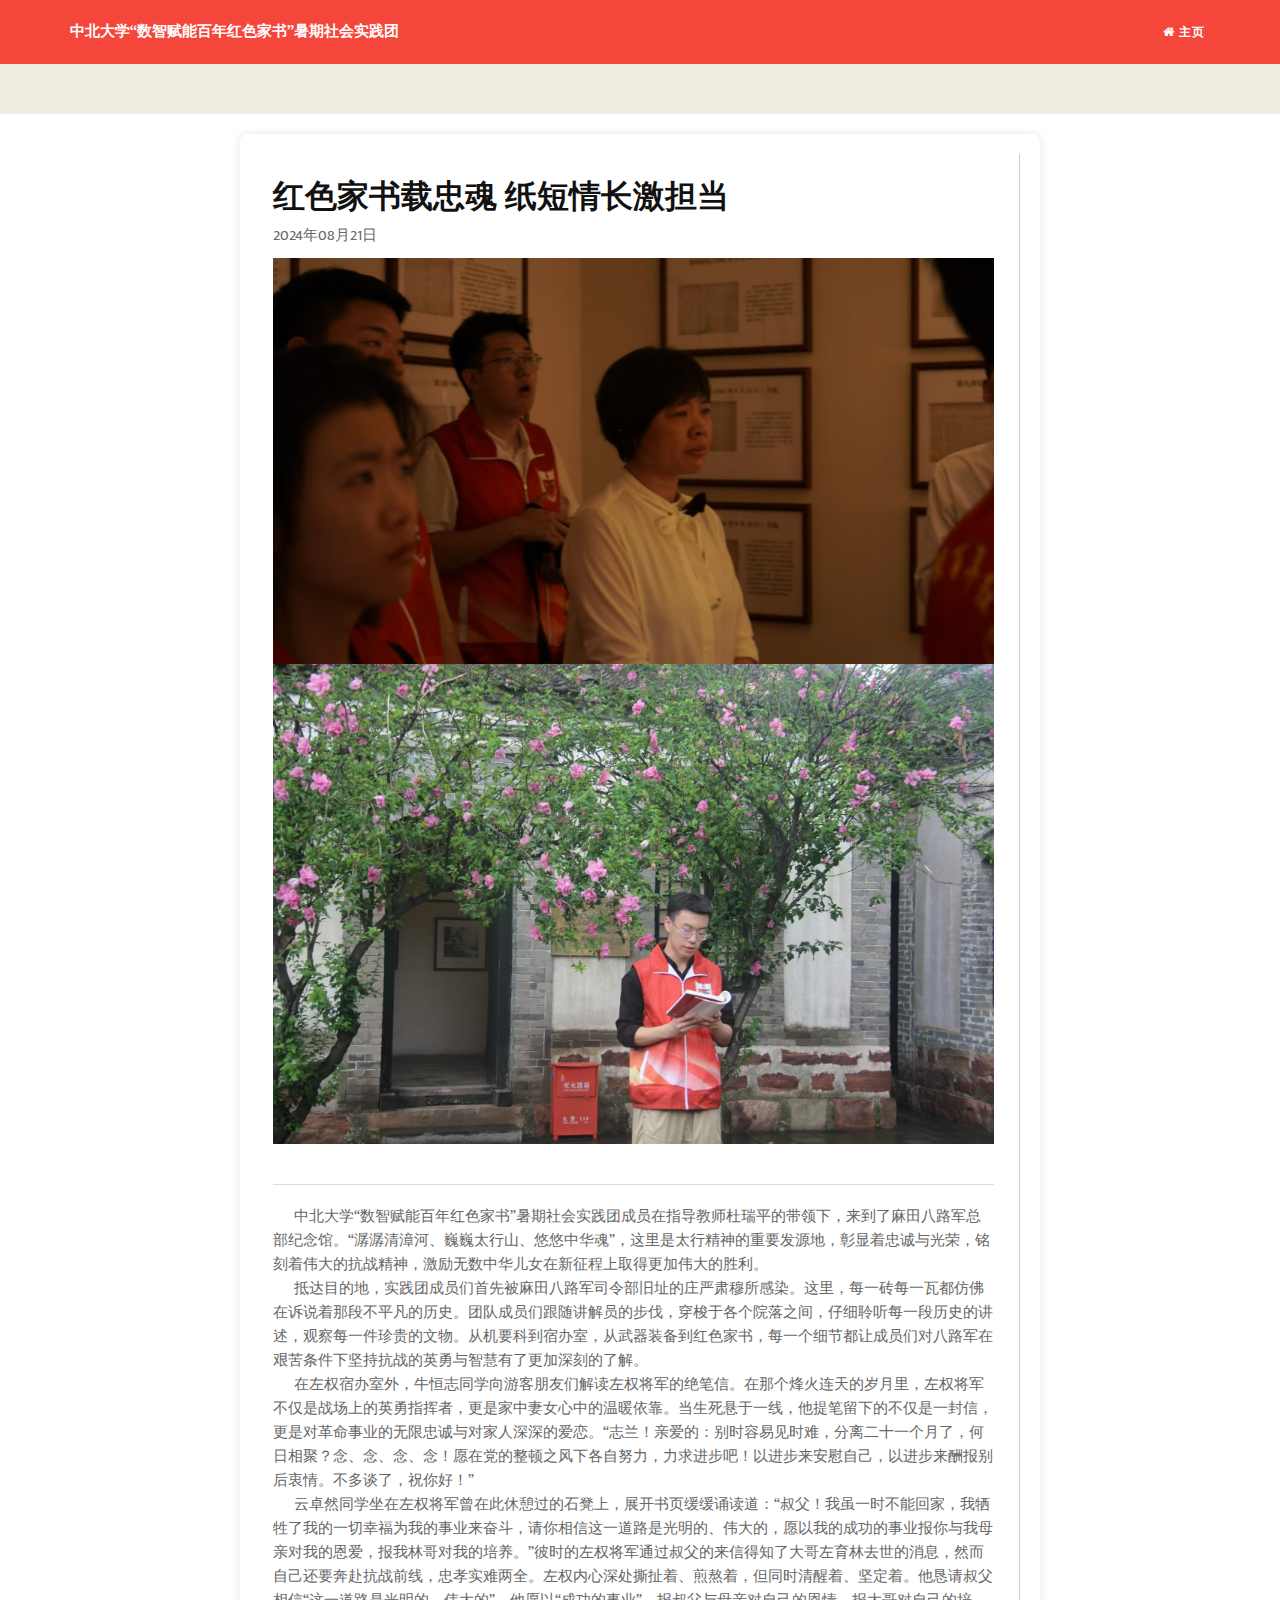
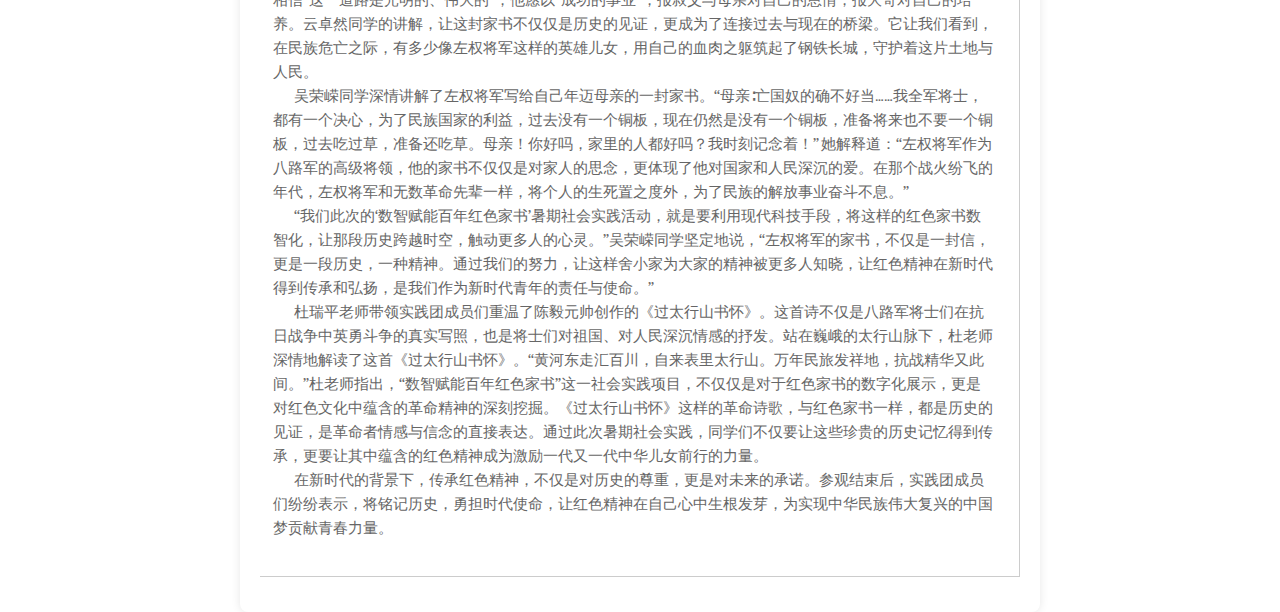
<file: article/article6.html>
<!DOCTYPE html>
<html lang="en">
<head>
    <meta charset="utf-8" />
    <meta http-equiv="X-UA-Compatible" content="IE=edge" />
    <meta name="viewport" content="width=device-width, initial-scale=1" />
    <meta name="description" content="Free Responsive Html5 Templates">
    <meta name="author" content="">
	
    <title></title>
	
    <!-- Bootstrap Core CSS -->
    <link rel="stylesheet" href="../css/bootstrap.min.css"  type="text/css">
	
	<!-- Custom CSS -->
    <link rel="stylesheet" href="../css/style.css">
	
	<!-- Owl Carousel Assets -->
    <link href="../owl-carousel/owl.carousel.css" rel="stylesheet">
    <link href="../owl-carousel/owl.theme.css" rel="stylesheet">
	
	<!-- Custom Fonts -->
    <link rel="stylesheet" href="../font-awesome-4.4.0/css/font-awesome.min.css"  type="text/css">
	
	<!-- jQuery and Modernizr-->
	<script src="../js/jquery-2.1.1.js"></script>
	
	<!-- Core JavaScript Files -->  	 
    <script src="../js/bootstrap.min.js"></script>
	
	<!-- HTML5 Shim and Respond.js IE8 support of HTML5 elements and media queries -->
    <!-- WARNING: Respond.js doesn't work if you view the page via file:// -->
    <!--[if lt IE 9]>
        <script src="js/html5shiv.js"></script>
        <script src="js/respond.min.js"></script>
    <![endif]-->
</head>

<body class="single-page">
<header>
	<!--Top-->
	<nav id="top">
		<div class="container">
			<div class="row">
				<div class="col-md-6">
					<strong>中北大学“数智赋能百年红色家书”暑期社会实践团</strong>
				</div>
				<div class="col-md-6">
					<ul class="list-inline top-link link">
						<li><a href="../index.html"><i class="fa fa-home"></i> 主页</a></li>
					</ul>
				</div>
			</div>
		</div>
	</nav>
</header>
	
	<!--Navigation-->
    <nav id="menu" class="navbar">
		

	</nav>
	<!-- Header -->
	
	<!-- /////////////////////////////////////////Content -->
	<div>
		<div>
			<div
			style=" 
                        justify-content: center;
                        align-items: center;
                        min-height: 100vh;
                        margin: 0 auto;
                        background-color: #f0f0f0; /* 可选的背景色 */
                        max-width: 800px; /* 最大宽度设置为适合的值 */
                        background: #fff; /* 背景颜色可选 */
                        padding: 20px; /* 内边距 */
                        box-shadow: 0 0 10px rgba(0,0,0,0.1); /* 阴影可选 */
                        border-radius: 8px; /* 圆角可选 */
					">
				<article>
					<div class="entry-header">
						<h1 class="entry-title">红色家书载忠魂  纸短情长激担当</h1>
						<span>2024年08月21日</span>
					</div>
					<div class="post-thumbnail-wrap"><img src="../another_images/article_images/article6_image2.jpg" /></div>
					<div class="post-thumbnail-wrap"><img src="../another_images/article_images/article6_image3.jpg" /></div>
					<div class="l-share" style="padding: 20px 0;">
						
					</div>
					<hr class="line">
					<div class="entry-content">
						<p> &nbsp;&nbsp;&nbsp;&nbsp;&nbsp;&nbsp;&nbsp;中北大学“数智赋能百年红色家书”暑期社会实践团成员在指导教师杜瑞平的带领下，来到了麻田八路军总部纪念馆。“潺潺清漳河、巍巍太行山、悠悠中华魂”，这里是太行精神的重要发源地，彰显着忠诚与光荣，铭刻着伟大的抗战精神，激励无数中华儿女在新征程上取得更加伟大的胜利。<br>
                            &nbsp;&nbsp;&nbsp;&nbsp;&nbsp;&nbsp;&nbsp;抵达目的地，实践团成员们首先被麻田八路军司令部旧址的庄严肃穆所感染。这里，每一砖每一瓦都仿佛在诉说着那段不平凡的历史。团队成员们跟随讲解员的步伐，穿梭于各个院落之间，仔细聆听每一段历史的讲述，观察每一件珍贵的文物。从机要科到宿办室，从武器装备到红色家书，每一个细节都让成员们对八路军在艰苦条件下坚持抗战的英勇与智慧有了更加深刻的了解。<br>
                            &nbsp;&nbsp;&nbsp;&nbsp;&nbsp;&nbsp;&nbsp;在左权宿办室外，牛恒志同学向游客朋友们解读左权将军的绝笔信。在那个烽火连天的岁月里，左权将军不仅是战场上的英勇指挥者，更是家中妻女心中的温暖依靠。当生死悬于一线，他提笔留下的不仅是一封信，更是对革命事业的无限忠诚与对家人深深的爱恋。“志兰！亲爱的：别时容易见时难，分离二十一个月了，何日相聚？念、念、念、念！愿在党的整顿之风下各自努力，力求进步吧！以进步来安慰自己，以进步来酬报别后衷情。不多谈了，祝你好！”<br>
                            &nbsp;&nbsp;&nbsp;&nbsp;&nbsp;&nbsp;&nbsp;云卓然同学坐在左权将军曾在此休憩过的石凳上，展开书页缓缓诵读道：“叔父！我虽一时不能回家，我牺牲了我的一切幸福为我的事业来奋斗，请你相信这一道路是光明的、伟大的，愿以我的成功的事业报你与我母亲对我的恩爱，报我林哥对我的培养。”彼时的左权将军通过叔父的来信得知了大哥左育林去世的消息，然而自己还要奔赴抗战前线，忠孝实难两全。左权内心深处撕扯着、煎熬着，但同时清醒着、坚定着。他恳请叔父相信“这一道路是光明的、伟大的”，他愿以“成功的事业”，报叔父与母亲对自己的恩情，报大哥对自己的培养。云卓然同学的讲解，让这封家书不仅仅是历史的见证，更成为了连接过去与现在的桥梁。它让我们看到，在民族危亡之际，有多少像左权将军这样的英雄儿女，用自己的血肉之躯筑起了钢铁长城，守护着这片土地与人民。<br>
                            &nbsp;&nbsp;&nbsp;&nbsp;&nbsp;&nbsp;&nbsp;吴荣嵘同学深情讲解了左权将军写给自己年迈母亲的一封家书。“母亲∶亡国奴的确不好当……我全军将士，都有一个决心，为了民族国家的利益，过去没有一个铜板，现在仍然是没有一个铜板，准备将来也不要一个铜板，过去吃过草，准备还吃草。母亲！你好吗，家里的人都好吗？我时刻记念着！” 她解释道：“左权将军作为八路军的高级将领，他的家书不仅仅是对家人的思念，更体现了他对国家和人民深沉的爱。在那个战火纷飞的年代，左权将军和无数革命先辈一样，将个人的生死置之度外，为了民族的解放事业奋斗不息。” <br>
                            &nbsp;&nbsp;&nbsp;&nbsp;&nbsp;&nbsp;&nbsp;“我们此次的‘数智赋能百年红色家书’暑期社会实践活动，就是要利用现代科技手段，将这样的红色家书数智化，让那段历史跨越时空，触动更多人的心灵。”吴荣嵘同学坚定地说，“左权将军的家书，不仅是一封信，更是一段历史，一种精神。通过我们的努力，让这样舍小家为大家的精神被更多人知晓，让红色精神在新时代得到传承和弘扬，是我们作为新时代青年的责任与使命。”<br>
                            &nbsp;&nbsp;&nbsp;&nbsp;&nbsp;&nbsp;&nbsp;杜瑞平老师带领实践团成员们重温了陈毅元帅创作的《过太行山书怀》。这首诗不仅是八路军将士们在抗日战争中英勇斗争的真实写照，也是将士们对祖国、对人民深沉情感的抒发。站在巍峨的太行山脉下，杜老师深情地解读了这首《过太行山书怀》。“黄河东走汇百川，自来表里太行山。万年民旅发祥地，抗战精华又此间。”杜老师指出，“数智赋能百年红色家书”这一社会实践项目，不仅仅是对于红色家书的数字化展示，更是对红色文化中蕴含的革命精神的深刻挖掘。《过太行山书怀》这样的革命诗歌，与红色家书一样，都是历史的见证，是革命者情感与信念的直接表达。通过此次暑期社会实践，同学们不仅要让这些珍贵的历史记忆得到传承，更要让其中蕴含的红色精神成为激励一代又一代中华儿女前行的力量。<br>
                            &nbsp;&nbsp;&nbsp;&nbsp;&nbsp;&nbsp;&nbsp;在新时代的背景下，传承红色精神，不仅是对历史的尊重，更是对未来的承诺。参观结束后，实践团成员们纷纷表示，将铭记历史，勇担时代使命，让红色精神在自己心中生根发芽，为实现中华民族伟大复兴的中国梦贡献青春力量。<br>
                           
                        </p>
						<div class="line"></div>
					</div>
				</article>
				
		</div>
	</div>
</body>
</html>
</file>
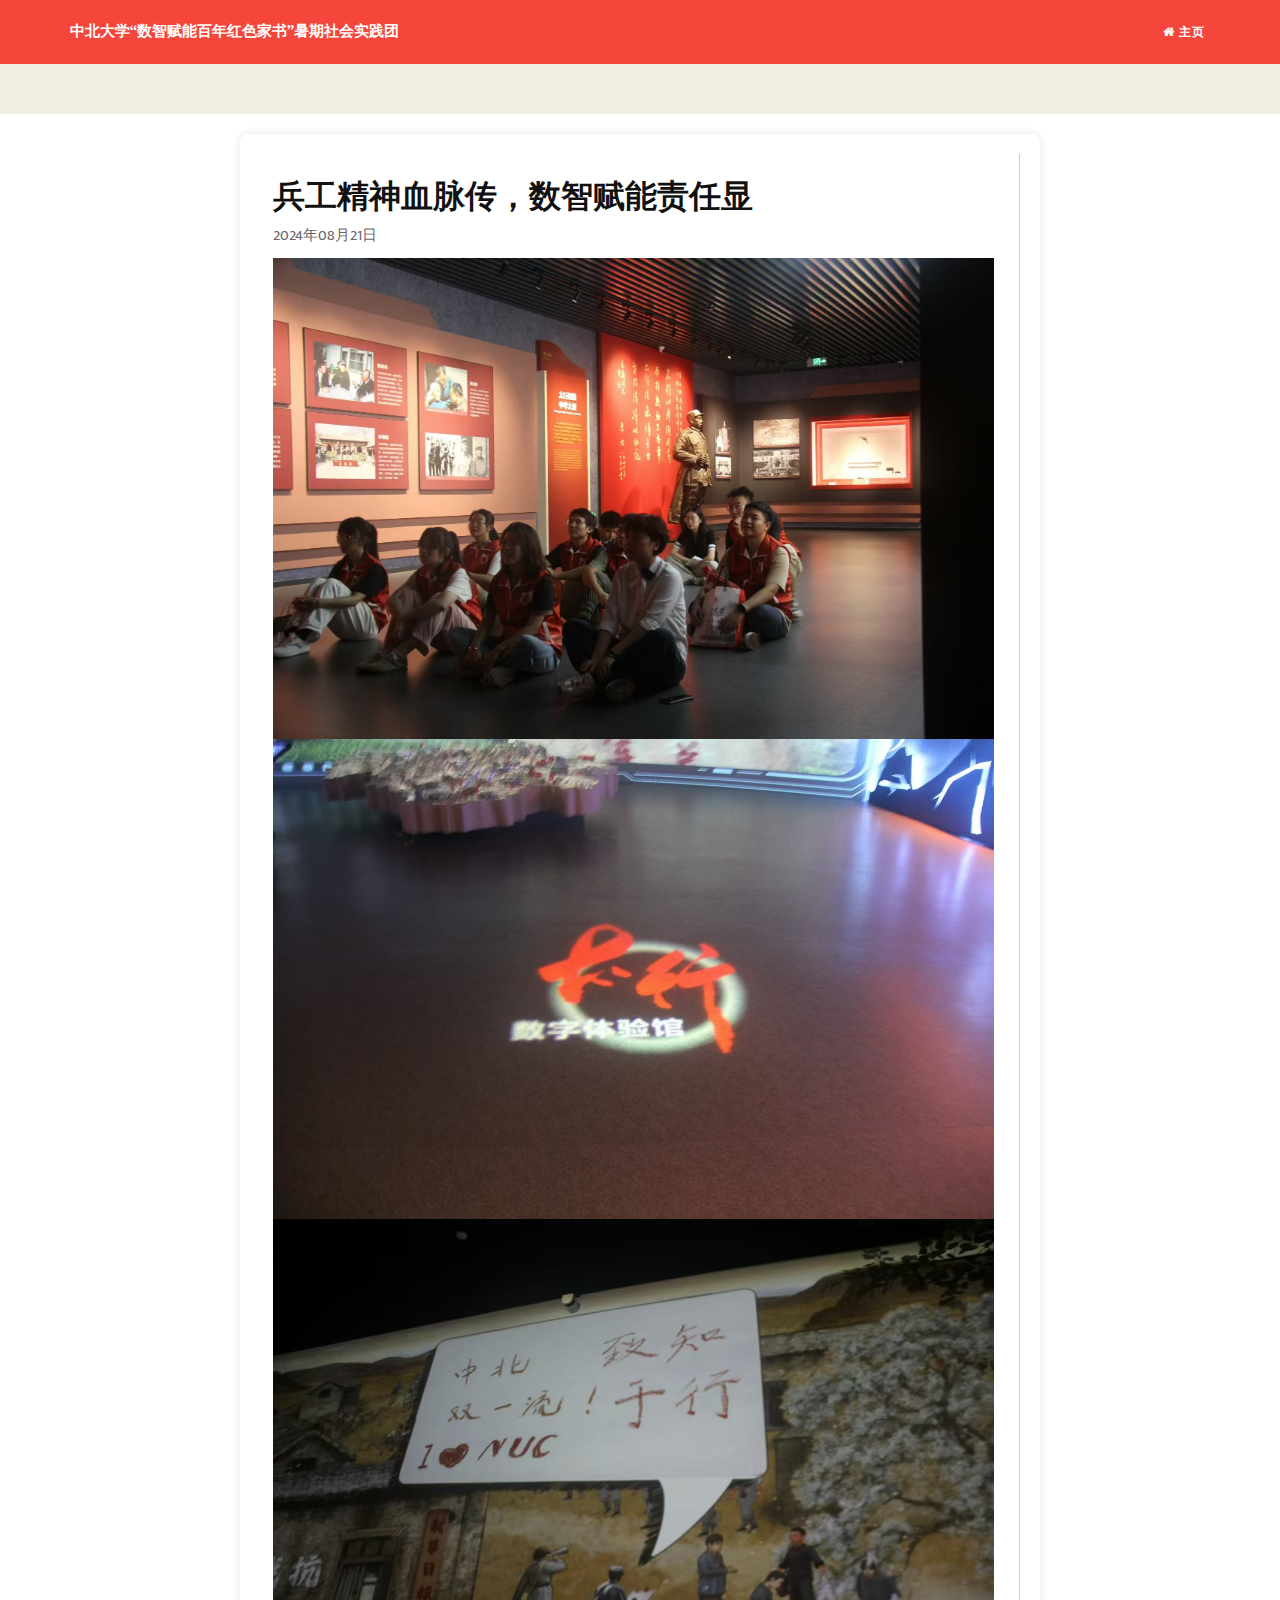
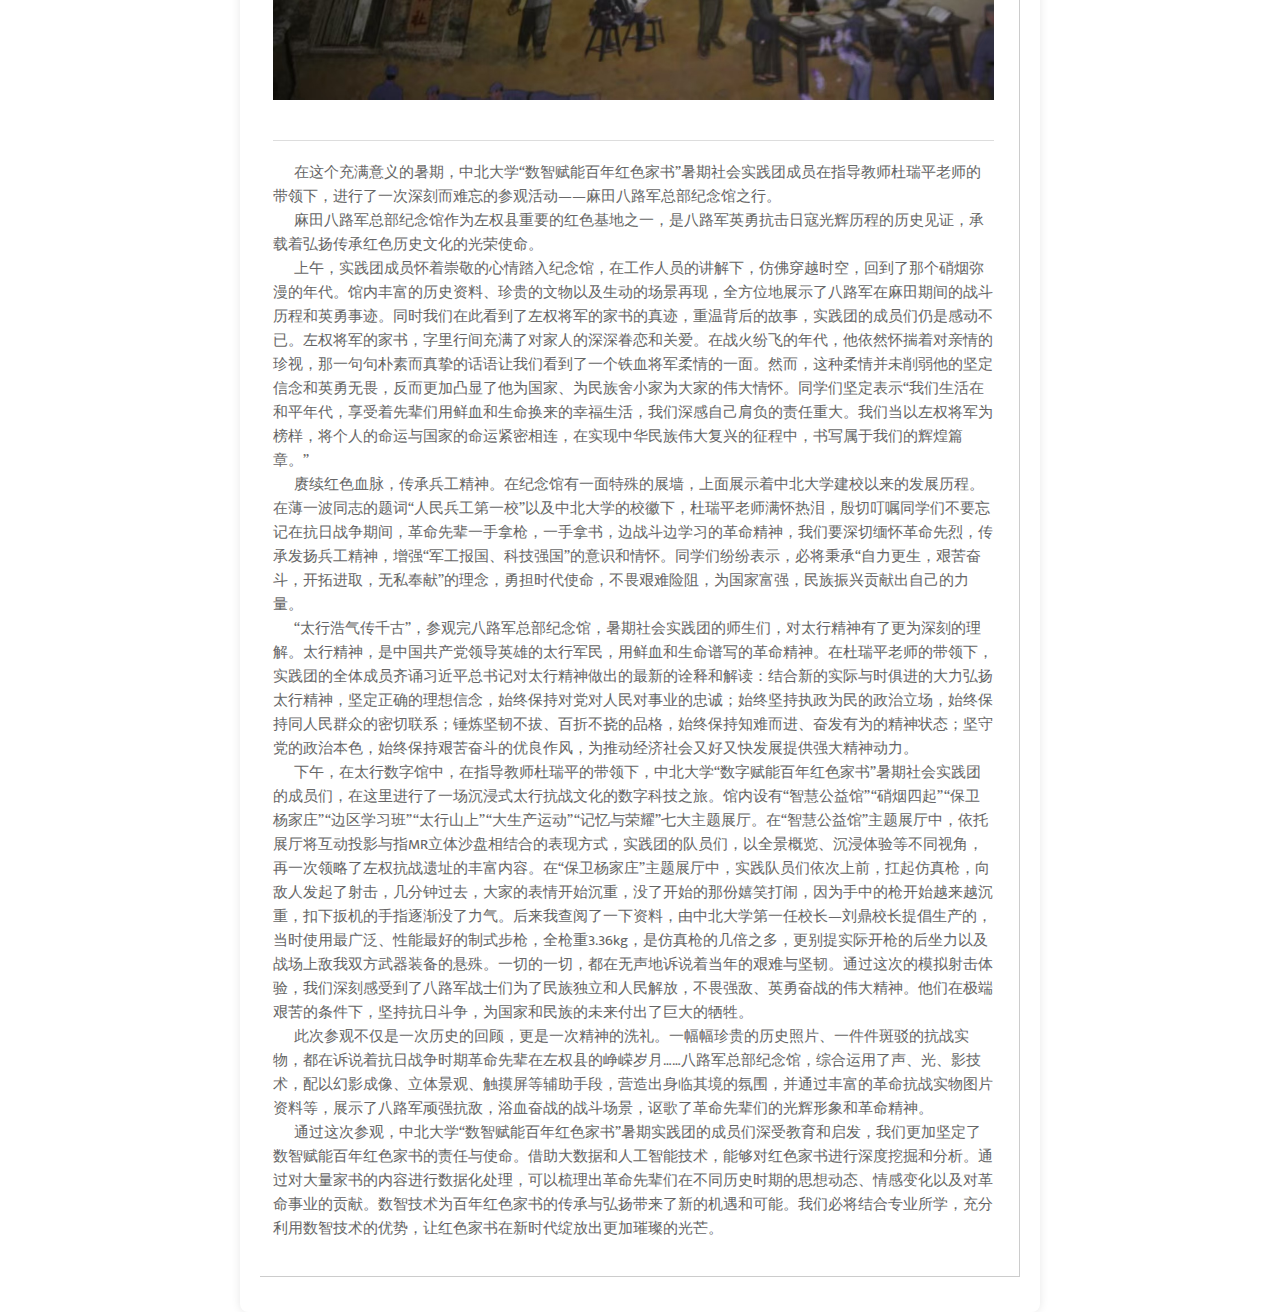
<file: article/article7.html>
<!DOCTYPE html>
<html lang="en">
<head>
    <meta charset="utf-8" />
    <meta http-equiv="X-UA-Compatible" content="IE=edge" />
    <meta name="viewport" content="width=device-width, initial-scale=1" />
    <meta name="description" content="Free Responsive Html5 Templates">
    <meta name="author" content="">
	
    <title></title>
	
    <!-- Bootstrap Core CSS -->
    <link rel="stylesheet" href="../css/bootstrap.min.css"  type="text/css">
	
	<!-- Custom CSS -->
    <link rel="stylesheet" href="../css/style.css">
	
	<!-- Owl Carousel Assets -->
    <link href="../owl-carousel/owl.carousel.css" rel="stylesheet">
    <link href="../owl-carousel/owl.theme.css" rel="stylesheet">
	
	<!-- Custom Fonts -->
    <link rel="stylesheet" href="../font-awesome-4.4.0/css/font-awesome.min.css"  type="text/css">
	
	<!-- jQuery and Modernizr-->
	<script src="../js/jquery-2.1.1.js"></script>
	
	<!-- Core JavaScript Files -->  	 
    <script src="../js/bootstrap.min.js"></script>
	
	<!-- HTML5 Shim and Respond.js IE8 support of HTML5 elements and media queries -->
    <!-- WARNING: Respond.js doesn't work if you view the page via file:// -->
    <!--[if lt IE 9]>
        <script src="js/html5shiv.js"></script>
        <script src="js/respond.min.js"></script>
    <![endif]-->
</head>

<body class="single-page">
<header>
	<!--Top-->
	<nav id="top">
		<div class="container">
			<div class="row">
				<div class="col-md-6">
					<strong>中北大学“数智赋能百年红色家书”暑期社会实践团</strong>
				</div>
				<div class="col-md-6">
					<ul class="list-inline top-link link">
						<li><a href="../index.html"><i class="fa fa-home"></i> 主页</a></li>
					</ul>
				</div>
			</div>
		</div>
	</nav>
</header>
	
	<!--Navigation-->
    <nav id="menu" class="navbar">
		

	</nav>
	<!-- Header -->
	
	<!-- /////////////////////////////////////////Content -->
	<div>
		<div>
			<div
			style=" 
                        justify-content: center;
                        align-items: center;
                        min-height: 100vh;
                        margin: 0 auto;
                        background-color: #f0f0f0; /* 可选的背景色 */
                        max-width: 800px; /* 最大宽度设置为适合的值 */
                        background: #fff; /* 背景颜色可选 */
                        padding: 20px; /* 内边距 */
                        box-shadow: 0 0 10px rgba(0,0,0,0.1); /* 阴影可选 */
                        border-radius: 8px; /* 圆角可选 */
					">
				<article>
					<div class="entry-header">
						<h1 class="entry-title">兵工精神血脉传，数智赋能责任显</a></h1>
						<span>2024年08月21日</span>
					</div>
					<div class="post-thumbnail-wrap"><img src="../another_images/article_images/article7_image2.jpg" /></div>
					<div class="post-thumbnail-wrap"><img src="../another_images/article_images/article7_image3.jpg" /></div>
					<div class="post-thumbnail-wrap"><img src="../another_images/article_images/article7_image4.jpg" /></div>
					<div class="l-share" style="padding: 20px 0;">
						
					</div>
					<hr class="line">
					<div class="entry-content">
						<p> &nbsp;&nbsp;&nbsp;&nbsp;&nbsp;&nbsp;&nbsp;在这个充满意义的暑期，中北大学“数智赋能百年红色家书”暑期社会实践团成员在指导教师杜瑞平老师的带领下，进行了一次深刻而难忘的参观活动——麻田八路军总部纪念馆之行。 <br>
                            &nbsp;&nbsp;&nbsp;&nbsp;&nbsp;&nbsp;&nbsp;麻田八路军总部纪念馆作为左权县重要的红色基地之一，是八路军英勇抗击日寇光辉历程的历史见证，承载着弘扬传承红色历史文化的光荣使命。<br>
                            &nbsp;&nbsp;&nbsp;&nbsp;&nbsp;&nbsp;&nbsp;上午，实践团成员怀着崇敬的心情踏入纪念馆，在工作人员的讲解下，仿佛穿越时空，回到了那个硝烟弥漫的年代。馆内丰富的历史资料、珍贵的文物以及生动的场景再现，全方位地展示了八路军在麻田期间的战斗历程和英勇事迹。同时我们在此看到了左权将军的家书的真迹，重温背后的故事，实践团的成员们仍是感动不已。左权将军的家书，字里行间充满了对家人的深深眷恋和关爱。在战火纷飞的年代，他依然怀揣着对亲情的珍视，那一句句朴素而真挚的话语让我们看到了一个铁血将军柔情的一面。然而，这种柔情并未削弱他的坚定信念和英勇无畏，反而更加凸显了他为国家、为民族舍小家为大家的伟大情怀。同学们坚定表示“我们生活在和平年代，享受着先辈们用鲜血和生命换来的幸福生活，我们深感自己肩负的责任重大。我们当以左权将军为榜样，将个人的命运与国家的命运紧密相连，在实现中华民族伟大复兴的征程中，书写属于我们的辉煌篇章。”<br>
                            &nbsp;&nbsp;&nbsp;&nbsp;&nbsp;&nbsp;&nbsp;赓续红色血脉，传承兵工精神。在纪念馆有一面特殊的展墙，上面展示着中北大学建校以来的发展历程。在薄一波同志的题词“人民兵工第一校”以及中北大学的校徽下，杜瑞平老师满怀热泪，殷切叮嘱同学们不要忘记在抗日战争期间，革命先辈一手拿枪，一手拿书，边战斗边学习的革命精神，我们要深切缅怀革命先烈，传承发扬兵工精神，增强“军工报国、科技强国”的意识和情怀。同学们纷纷表示，必将秉承“自力更生，艰苦奋斗，开拓进取，无私奉献”的理念，勇担时代使命，不畏艰难险阻，为国家富强，民族振兴贡献出自己的力量。<br>
                            &nbsp;&nbsp;&nbsp;&nbsp;&nbsp;&nbsp;&nbsp;“太行浩气传千古”，参观完八路军总部纪念馆，暑期社会实践团的师生们，对太行精神有了更为深刻的理解。太行精神，是中国共产党领导英雄的太行军民，用鲜血和生命谱写的革命精神。在杜瑞平老师的带领下，实践团的全体成员齐诵习近平总书记对太行精神做出的最新的诠释和解读：结合新的实际与时俱进的大力弘扬太行精神，坚定正确的理想信念，始终保持对党对人民对事业的忠诚；始终坚持执政为民的政治立场，始终保持同人民群众的密切联系；锤炼坚韧不拔、百折不挠的品格，始终保持知难而进、奋发有为的精神状态；坚守党的政治本色，始终保持艰苦奋斗的优良作风，为推动经济社会又好又快发展提供强大精神动力。<br>
                            &nbsp;&nbsp;&nbsp;&nbsp;&nbsp;&nbsp;&nbsp;下午，在太行数字馆中，在指导教师杜瑞平的带领下，中北大学“数字赋能百年红色家书”暑期社会实践团的成员们，在这里进行了一场沉浸式太行抗战文化的数字科技之旅。馆内设有“智慧公益馆”“硝烟四起”“保卫杨家庄”“边区学习班”“太行山上”“大生产运动”“记忆与荣耀”七大主题展厅。在“智慧公益馆”主题展厅中，依托展厅将互动投影与指MR立体沙盘相结合的表现方式，实践团的队员们，以全景概览、沉浸体验等不同视角，再一次领略了左权抗战遗址的丰富内容。在“保卫杨家庄”主题展厅中，实践队员们依次上前，扛起仿真枪，向敌人发起了射击，几分钟过去，大家的表情开始沉重，没了开始的那份嬉笑打闹，因为手中的枪开始越来越沉重，扣下扳机的手指逐渐没了力气。后来我查阅了一下资料，由中北大学第一任校长—刘鼎校长提倡生产的，当时使用最广泛、性能最好的制式步枪，全枪重3.36kg，是仿真枪的几倍之多，更别提实际开枪的后坐力以及战场上敌我双方武器装备的悬殊。一切的一切，都在无声地诉说着当年的艰难与坚韧。通过这次的模拟射击体验，我们深刻感受到了八路军战士们为了民族独立和人民解放，不畏强敌、英勇奋战的伟大精神。他们在极端艰苦的条件下，坚持抗日斗争，为国家和民族的未来付出了巨大的牺牲。 <br>
                            &nbsp;&nbsp;&nbsp;&nbsp;&nbsp;&nbsp;&nbsp;此次参观不仅是一次历史的回顾，更是一次精神的洗礼。一幅幅珍贵的历史照片、一件件斑驳的抗战实物，都在诉说着抗日战争时期革命先辈在左权县的峥嵘岁月……八路军总部纪念馆，综合运用了声、光、影技术，配以幻影成像、立体景观、触摸屏等辅助手段，营造出身临其境的氛围，并通过丰富的革命抗战实物图片资料等，展示了八路军顽强抗敌，浴血奋战的战斗场景，讴歌了革命先辈们的光辉形象和革命精神。<br>
                            &nbsp;&nbsp;&nbsp;&nbsp;&nbsp;&nbsp;&nbsp;通过这次参观，中北大学“数智赋能百年红色家书”暑期实践团的成员们深受教育和启发，我们更加坚定了数智赋能百年红色家书的责任与使命。借助大数据和人工智能技术，能够对红色家书进行深度挖掘和分析。通过对大量家书的内容进行数据化处理，可以梳理出革命先辈们在不同历史时期的思想动态、情感变化以及对革命事业的贡献。数智技术为百年红色家书的传承与弘扬带来了新的机遇和可能。我们必将结合专业所学，充分利用数智技术的优势，让红色家书在新时代绽放出更加璀璨的光芒。<br>
                           
                        </p>
						<div class="line"></div>
					</div>
				</article>
				
		</div>
	</div>
</body>
</html>
</file>
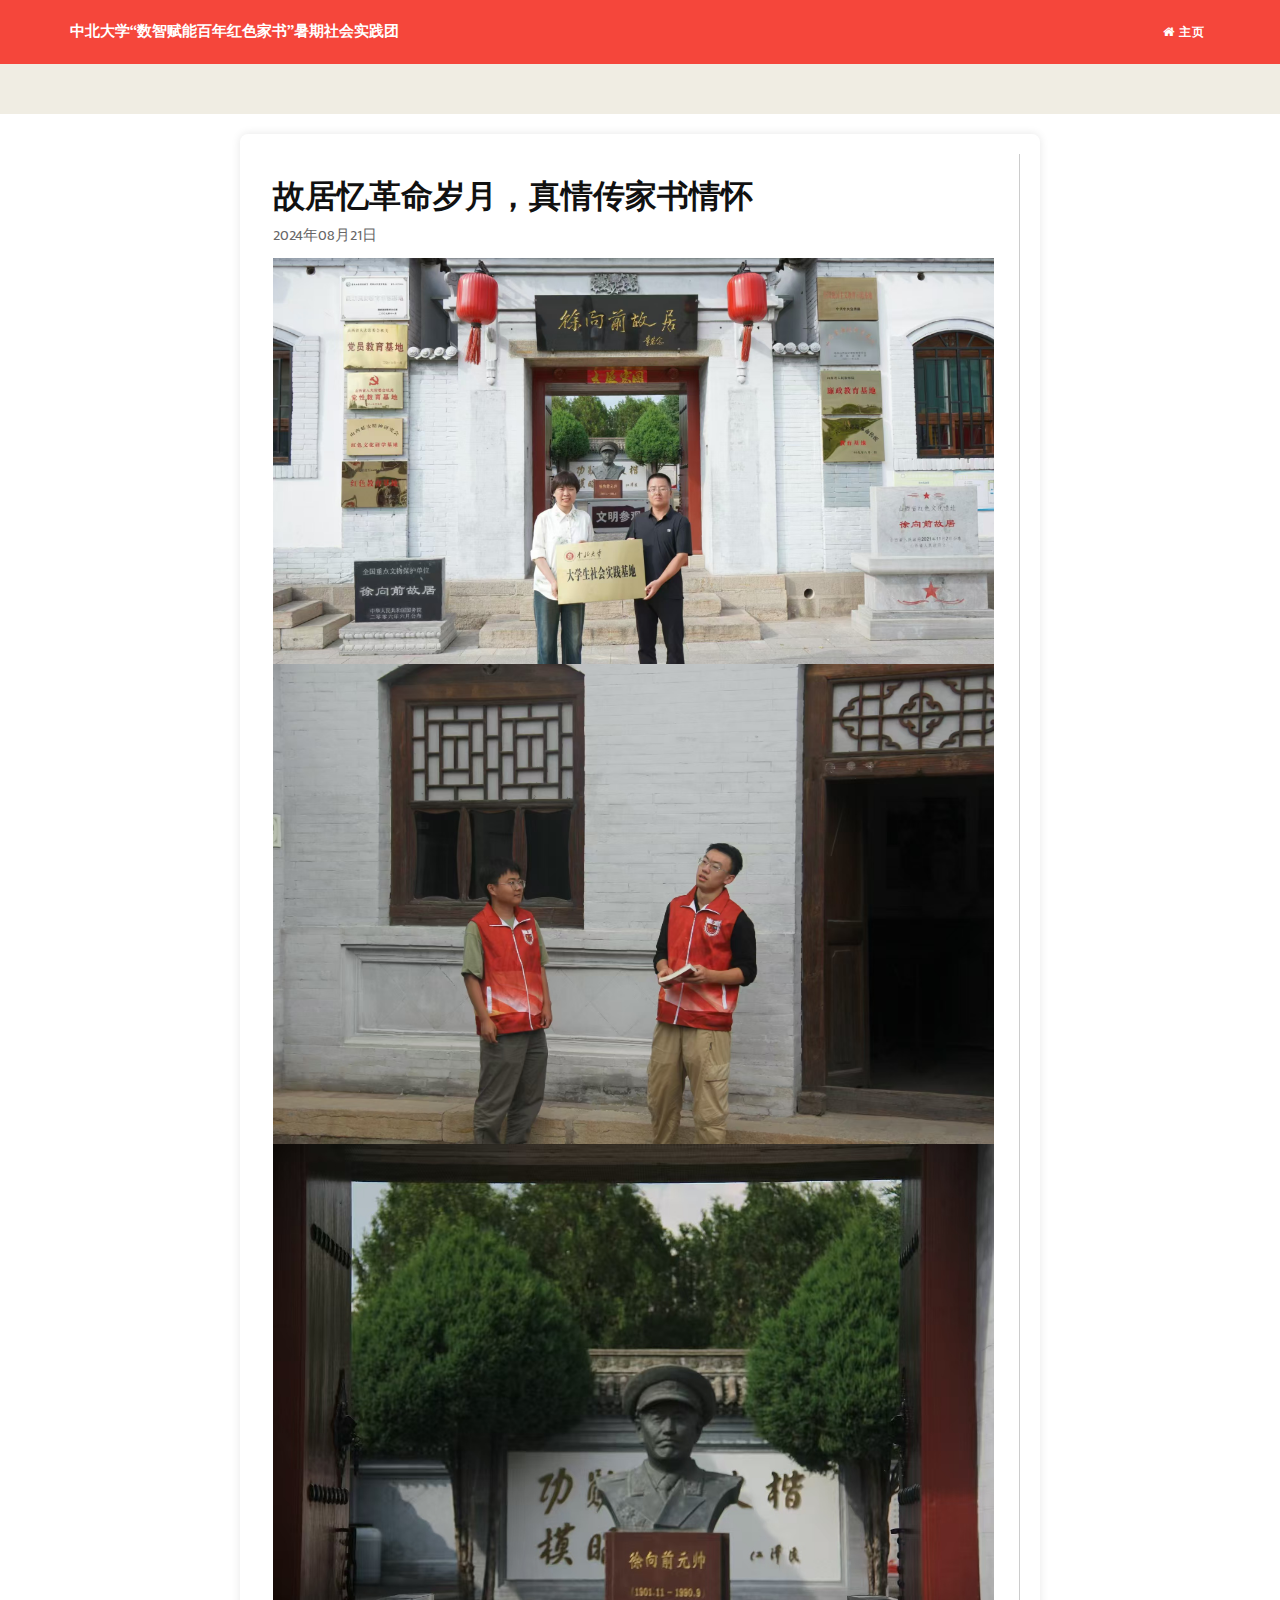
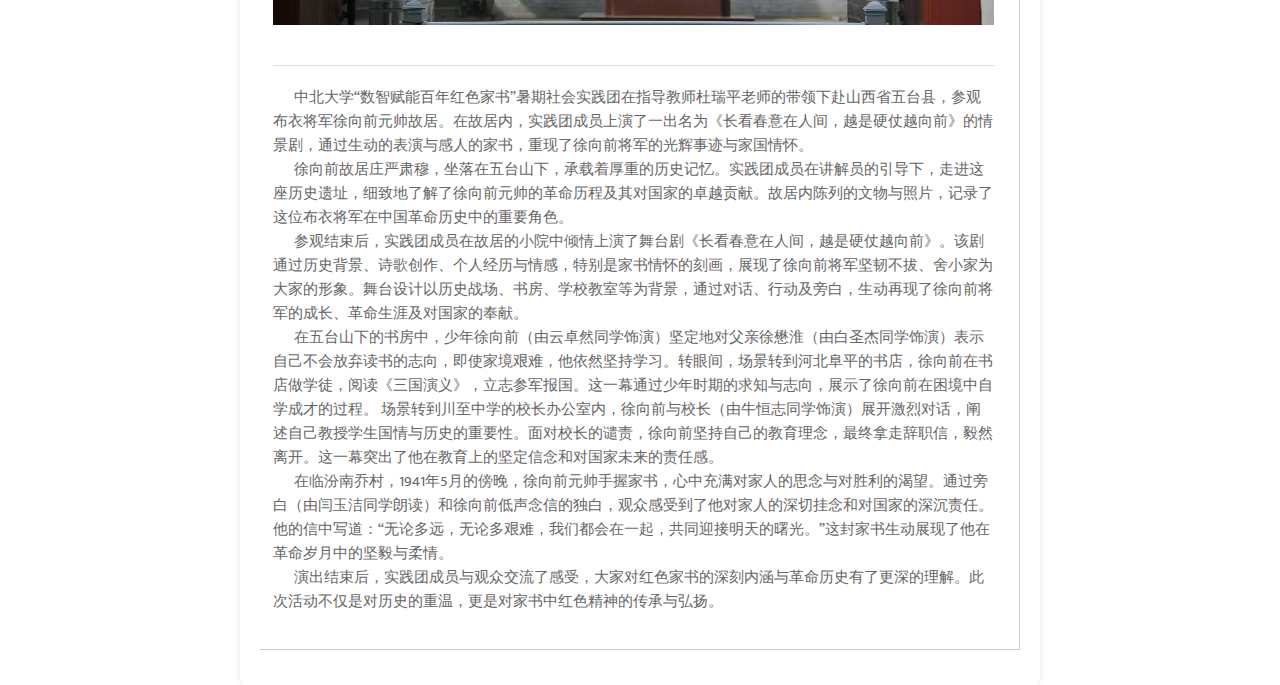
<file: article/article8.html>
<!DOCTYPE html>
<html lang="en">
<head>
    <meta charset="utf-8" />
    <meta http-equiv="X-UA-Compatible" content="IE=edge" />
    <meta name="viewport" content="width=device-width, initial-scale=1" />
    <meta name="description" content="Free Responsive Html5 Templates">
    <meta name="author" content="">
	
    <title></title>
	
    <!-- Bootstrap Core CSS -->
    <link rel="stylesheet" href="../css/bootstrap.min.css"  type="text/css">
	
	<!-- Custom CSS -->
    <link rel="stylesheet" href="../css/style.css">
	
	<!-- Owl Carousel Assets -->
    <link href="../owl-carousel/owl.carousel.css" rel="stylesheet">
    <link href="../owl-carousel/owl.theme.css" rel="stylesheet">
	
	<!-- Custom Fonts -->
    <link rel="stylesheet" href="../font-awesome-4.4.0/css/font-awesome.min.css"  type="text/css">
	
	<!-- jQuery and Modernizr-->
	<script src="../js/jquery-2.1.1.js"></script>
	
	<!-- Core JavaScript Files -->  	 
    <script src="../js/bootstrap.min.js"></script>
	
	<!-- HTML5 Shim and Respond.js IE8 support of HTML5 elements and media queries -->
    <!-- WARNING: Respond.js doesn't work if you view the page via file:// -->
    <!--[if lt IE 9]>
        <script src="js/html5shiv.js"></script>
        <script src="js/respond.min.js"></script>
    <![endif]-->
</head>

<body class="single-page">
<header>
	<!--Top-->
	<nav id="top">
		<div class="container">
			<div class="row">
				<div class="col-md-6">
					<strong>中北大学“数智赋能百年红色家书”暑期社会实践团</strong>
				</div>
				<div class="col-md-6">
					<ul class="list-inline top-link link">
						<li><a href="../index.html"><i class="fa fa-home"></i> 主页</a></li>
					</ul>
				</div>
			</div>
		</div>
	</nav>
</header>
	
	<!--Navigation-->
    <nav id="menu" class="navbar">
		

	</nav>
	<!-- Header -->
	
	<!-- /////////////////////////////////////////Content -->
	<div>
		<div>
			<div
			style=" 
                        justify-content: center;
                        align-items: center;
                        min-height: 100vh;
                        margin: 0 auto;
                        background-color: #f0f0f0; /* 可选的背景色 */
                        max-width: 800px; /* 最大宽度设置为适合的值 */
                        background: #fff; /* 背景颜色可选 */
                        padding: 20px; /* 内边距 */
                        box-shadow: 0 0 10px rgba(0,0,0,0.1); /* 阴影可选 */
                        border-radius: 8px; /* 圆角可选 */
					">
				<article>
					<div class="entry-header">
						<h1 class="entry-title">故居忆革命岁月，真情传家书情怀</h1>
						<span>2024年08月21日</span>
					</div>
					<div class="post-thumbnail-wrap"><img src="../another_images/article_images/article8_image1.jpg" /></div>
					<div class="post-thumbnail-wrap"><img src="../another_images/article_images/article8_image2.jpg" /></div>
					<div class="post-thumbnail-wrap"><img src="../another_images/article_images/article8_image3.jpg" /></div>
					<div class="l-share" style="padding: 20px 0;">
						
					</div>
					<hr class="line">
					<div class="entry-content">
						<p> &nbsp;&nbsp;&nbsp;&nbsp;&nbsp;&nbsp;&nbsp;中北大学“数智赋能百年红色家书”暑期社会实践团在指导教师杜瑞平老师的带领下赴山西省五台县，参观布衣将军徐向前元帅故居。在故居内，实践团成员上演了一出名为《长看春意在人间，越是硬仗越向前》的情景剧，通过生动的表演与感人的家书，重现了徐向前将军的光辉事迹与家国情怀。<br>
                            &nbsp;&nbsp;&nbsp;&nbsp;&nbsp;&nbsp;&nbsp;徐向前故居庄严肃穆，坐落在五台山下，承载着厚重的历史记忆。实践团成员在讲解员的引导下，走进这座历史遗址，细致地了解了徐向前元帅的革命历程及其对国家的卓越贡献。故居内陈列的文物与照片，记录了这位布衣将军在中国革命历史中的重要角色。<br>
                            &nbsp;&nbsp;&nbsp;&nbsp;&nbsp;&nbsp;&nbsp;参观结束后，实践团成员在故居的小院中倾情上演了舞台剧《长看春意在人间，越是硬仗越向前》。该剧通过历史背景、诗歌创作、个人经历与情感，特别是家书情怀的刻画，展现了徐向前将军坚韧不拔、舍小家为大家的形象。舞台设计以历史战场、书房、学校教室等为背景，通过对话、行动及旁白，生动再现了徐向前将军的成长、革命生涯及对国家的奉献。<br>
                            &nbsp;&nbsp;&nbsp;&nbsp;&nbsp;&nbsp;&nbsp;在五台山下的书房中，少年徐向前（由云卓然同学饰演）坚定地对父亲徐懋淮（由白圣杰同学饰演）表示自己不会放弃读书的志向，即使家境艰难，他依然坚持学习。转眼间，场景转到河北阜平的书店，徐向前在书店做学徒，阅读《三国演义》，立志参军报国。这一幕通过少年时期的求知与志向，展示了徐向前在困境中自学成才的过程。
							场景转到川至中学的校长办公室内，徐向前与校长（由牛恒志同学饰演）展开激烈对话，阐述自己教授学生国情与历史的重要性。面对校长的谴责，徐向前坚持自己的教育理念，最终拿走辞职信，毅然离开。这一幕突出了他在教育上的坚定信念和对国家未来的责任感。<br>
                            &nbsp;&nbsp;&nbsp;&nbsp;&nbsp;&nbsp;&nbsp;在临汾南乔村，1941年5月的傍晚，徐向前元帅手握家书，心中充满对家人的思念与对胜利的渴望。通过旁白（由闫玉洁同学朗读）和徐向前低声念信的独白，观众感受到了他对家人的深切挂念和对国家的深沉责任。他的信中写道：“无论多远，无论多艰难，我们都会在一起，共同迎接明天的曙光。”这封家书生动展现了他在革命岁月中的坚毅与柔情。<br>
                            &nbsp;&nbsp;&nbsp;&nbsp;&nbsp;&nbsp;&nbsp;演出结束后，实践团成员与观众交流了感受，大家对红色家书的深刻内涵与革命历史有了更深的理解。此次活动不仅是对历史的重温，更是对家书中红色精神的传承与弘扬。<br>
                        </p>
						<div class="line"></div>
					</div>
				</article>
				
		</div>
	</div>
</body>
</html>
</file>
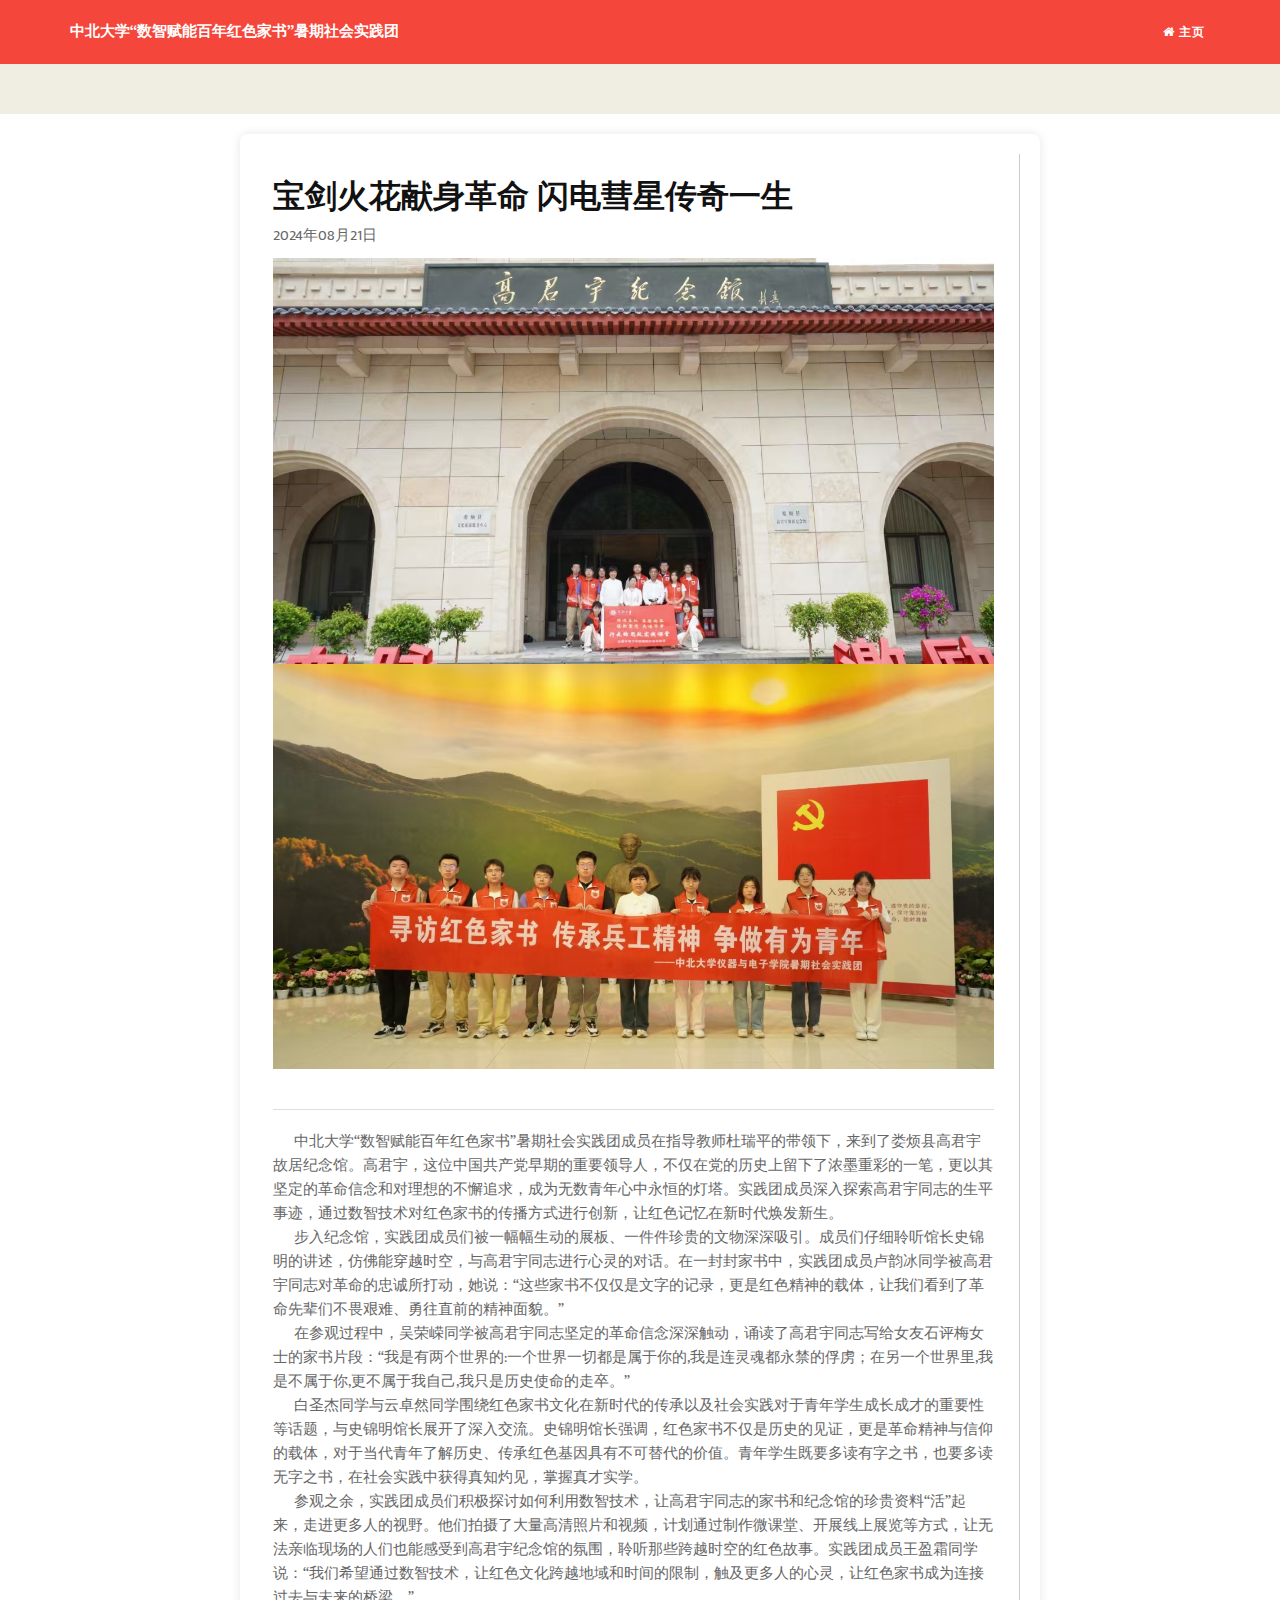
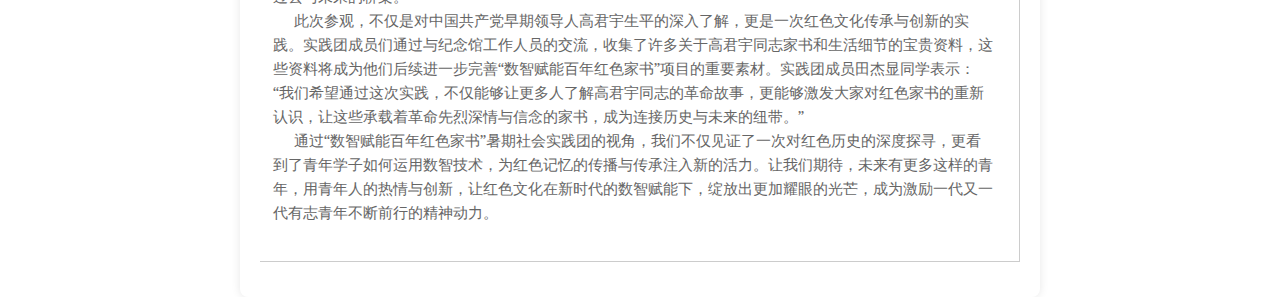
<file: article/article9.html>
<!DOCTYPE html>
<html lang="en">
<head>
    <meta charset="utf-8" />
    <meta http-equiv="X-UA-Compatible" content="IE=edge" />
    <meta name="viewport" content="width=device-width, initial-scale=1" />
    <meta name="description" content="Free Responsive Html5 Templates">
    <meta name="author" content="">
	
    <title></title>
	
    <!-- Bootstrap Core CSS -->
    <link rel="stylesheet" href="../css/bootstrap.min.css"  type="text/css">
	
	<!-- Custom CSS -->
    <link rel="stylesheet" href="../css/style.css">
	
	<!-- Owl Carousel Assets -->
    <link href="../owl-carousel/owl.carousel.css" rel="stylesheet">
    <link href="../owl-carousel/owl.theme.css" rel="stylesheet">
	
	<!-- Custom Fonts -->
    <link rel="stylesheet" href="../font-awesome-4.4.0/css/font-awesome.min.css"  type="text/css">
	
	<!-- jQuery and Modernizr-->
	<script src="../js/jquery-2.1.1.js"></script>
	
	<!-- Core JavaScript Files -->  	 
    <script src="../js/bootstrap.min.js"></script>
	
	<!-- HTML5 Shim and Respond.js IE8 support of HTML5 elements and media queries -->
    <!-- WARNING: Respond.js doesn't work if you view the page via file:// -->
    <!--[if lt IE 9]>
        <script src="js/html5shiv.js"></script>
        <script src="js/respond.min.js"></script>
    <![endif]-->
</head>

<body class="single-page">
<header>
	<!--Top-->
	<nav id="top">
		<div class="container">
			<div class="row">
				<div class="col-md-6">
					<strong>中北大学“数智赋能百年红色家书”暑期社会实践团</strong>
				</div>
				<div class="col-md-6">
					<ul class="list-inline top-link link">
						<li><a href="../index.html"><i class="fa fa-home"></i> 主页</a></li>
					</ul>
				</div>
			</div>
		</div>
	</nav>
</header>
	
	<!--Navigation-->
    <nav id="menu" class="navbar">
		

	</nav>
	<!-- Header -->
	
	<!-- /////////////////////////////////////////Content -->
	<div>
		<div>
			<div
			style=" 
                        justify-content: center;
                        align-items: center;
                        min-height: 100vh;
                        margin: 0 auto;
                        background-color: #f0f0f0; /* 可选的背景色 */
                        max-width: 800px; /* 最大宽度设置为适合的值 */
                        background: #fff; /* 背景颜色可选 */
                        padding: 20px; /* 内边距 */
                        box-shadow: 0 0 10px rgba(0,0,0,0.1); /* 阴影可选 */
                        border-radius: 8px; /* 圆角可选 */
					">
				<article>
					<div class="entry-header">
						<h1 class="entry-title"> 宝剑火花献身革命  闪电彗星传奇一生</h1>
						<span>2024年08月21日</span>
					</div>
					<div class="post-thumbnail-wrap"><img src="../another_images/article_images/article9_image2.jpg" /></div>
					<div class="post-thumbnail-wrap"><img src="../another_images/article_images/article9_image3.jpg" /></div>
					<div class="l-share" style="padding: 20px 0;">
						
					</div>
					<hr class="line">
					<div class="entry-content">
						<p> &nbsp;&nbsp;&nbsp;&nbsp;&nbsp;&nbsp;&nbsp;中北大学“数智赋能百年红色家书”暑期社会实践团成员在指导教师杜瑞平的带领下，来到了娄烦县高君宇故居纪念馆。高君宇，这位中国共产党早期的重要领导人，不仅在党的历史上留下了浓墨重彩的一笔，更以其坚定的革命信念和对理想的不懈追求，成为无数青年心中永恒的灯塔。实践团成员深入探索高君宇同志的生平事迹，通过数智技术对红色家书的传播方式进行创新，让红色记忆在新时代焕发新生。<br>
                            &nbsp;&nbsp;&nbsp;&nbsp;&nbsp;&nbsp;&nbsp;步入纪念馆，实践团成员们被一幅幅生动的展板、一件件珍贵的文物深深吸引。成员们仔细聆听馆长史锦明的讲述，仿佛能穿越时空，与高君宇同志进行心灵的对话。在一封封家书中，实践团成员卢韵冰同学被高君宇同志对革命的忠诚所打动，她说：“这些家书不仅仅是文字的记录，更是红色精神的载体，让我们看到了革命先辈们不畏艰难、勇往直前的精神面貌。”<br>
                            &nbsp;&nbsp;&nbsp;&nbsp;&nbsp;&nbsp;&nbsp;在参观过程中，吴荣嵘同学被高君宇同志坚定的革命信念深深触动，诵读了高君宇同志写给女友石评梅女士的家书片段：“我是有两个世界的:一个世界一切都是属于你的,我是连灵魂都永禁的俘虏；在另一个世界里,我是不属于你,更不属于我自己,我只是历史使命的走卒。”<br>
                            &nbsp;&nbsp;&nbsp;&nbsp;&nbsp;&nbsp;&nbsp;白圣杰同学与云卓然同学围绕红色家书文化在新时代的传承以及社会实践对于青年学生成长成才的重要性等话题，与史锦明馆长展开了深入交流。史锦明馆长强调，红色家书不仅是历史的见证，更是革命精神与信仰的载体，对于当代青年了解历史、传承红色基因具有不可替代的价值。青年学生既要多读有字之书，也要多读无字之书，在社会实践中获得真知灼见，掌握真才实学。<br>
                            &nbsp;&nbsp;&nbsp;&nbsp;&nbsp;&nbsp;&nbsp;参观之余，实践团成员们积极探讨如何利用数智技术，让高君宇同志的家书和纪念馆的珍贵资料“活”起来，走进更多人的视野。他们拍摄了大量高清照片和视频，计划通过制作微课堂、开展线上展览等方式，让无法亲临现场的人们也能感受到高君宇纪念馆的氛围，聆听那些跨越时空的红色故事。实践团成员王盈霜同学说：“我们希望通过数智技术，让红色文化跨越地域和时间的限制，触及更多人的心灵，让红色家书成为连接过去与未来的桥梁。”<br>
                            &nbsp;&nbsp;&nbsp;&nbsp;&nbsp;&nbsp;&nbsp;此次参观，不仅是对中国共产党早期领导人高君宇生平的深入了解，更是一次红色文化传承与创新的实践。实践团成员们通过与纪念馆工作人员的交流，收集了许多关于高君宇同志家书和生活细节的宝贵资料，这些资料将成为他们后续进一步完善“数智赋能百年红色家书”项目的重要素材。实践团成员田杰显同学表示：“我们希望通过这次实践，不仅能够让更多人了解高君宇同志的革命故事，更能够激发大家对红色家书的重新认识，让这些承载着革命先烈深情与信念的家书，成为连接历史与未来的纽带。”<br>
                            &nbsp;&nbsp;&nbsp;&nbsp;&nbsp;&nbsp;&nbsp;通过“数智赋能百年红色家书”暑期社会实践团的视角，我们不仅见证了一次对红色历史的深度探寻，更看到了青年学子如何运用数智技术，为红色记忆的传播与传承注入新的活力。让我们期待，未来有更多这样的青年，用青年人的热情与创新，让红色文化在新时代的数智赋能下，绽放出更加耀眼的光芒，成为激励一代又一代有志青年不断前行的精神动力。<br>
                            
                        </p>
						<div class="line"></div>
					</div>
				</article>
				
		</div>
	</div>
</body>
</html>
</file>
<file: css/style.css>
/* ==== Google font ==== */
@import url(http://fonts.googleapis.com/css?family=Roboto:400,300,700,900);
@import url('http://fonts.googleapis.com/css?family=Ek+Mukta:400,600,700');

/* ---------------------------------------------------------------------------- */
/* ------------------------------------Html-Body------------------------------- */
/* ---------------------------------------------------------------------------- */
body {font-family: 'Ek Mukta', sans-serif;color: #666;background: #fff ;font-size: 15px;line-height: 1.6em;font-weight: 400;}
html, body {width:100%; padding:0; margin:0;}

::-moz-selection{background:#000;color:#fff;text-shadow:none}
::selection{background:#000;color:#fff;text-shadow:none}
/* ---------------------------------------------------------------------------- */
/* ---------------------------------------------------------------------------- */
/* ---------------------------------------------------------------------------- */
html { -webkit-text-size-adjust: none;}
.video embed,.video object,.video iframe { width: 100%;  height: auto;}
img{max-width:100%;	height: auto;width: auto\9; /* ie8 */}

h1 {font-size: 38px;}
h2 {font-size: 36px;}
h3 {font-size: 32px;}
h4 {font-size: 28px;}
h5 {font-size: 24px;}
h6 {font-size: 20px;}

h1,h2,h3,h4,h5,h6 {font-family: 'Roboto', sans-serif;font-weight: 600;color: #111;}

p {margin: 0 0 20px;}

a {
   color: #01BDD5;
   -webkit-transition: all .2s ease-in-out;
   -moz-transition: all .2s ease-in-out;
   transition: all .2s ease-in-out;
}

a:hover,
a:focus {text-decoration: none;color: #000;}

.center{text-align: center; margin: 0 auto;}
.f-right{float: right;}
.f-left{float: left;}
.t-right{text-align: right;}
.t-left{text-align: left;}

.post{}
.post:after, .post:before, article:after, article:before, section:after, section:before{clear: both; content: '\0020'; display: block; visibility: hidden; width: 0; height: 0;}
.tlinks{text-indent:-9999px;height:0;line-height:0;font-size:0;overflow:hidden;}
.clear{content: "\0020"; display: block; height: 0; clear: both; visibility: hidden; }
.clearfix:after, .clearfix:before{clear: both; content: '\0020'; display: block; visibility: hidden; width: 0; height: 0;}

/* --Line-- */
hr.line{border-color: #ddd;width: 100%;padding: 0;margin:0;}

.gutter-7px > [class*=col-] {padding: 7px;}
.no-gutter > [class*=col-] {padding: 0;}

.fix-left {float: left !important;}
@media only screen and (max-width: 992px) {.fix-left {float: none !important;}}
.fix-right {float: right !important;}
@media only screen and (max-width: 992px) {.fix-right {float: none !important;}}

/* --Page-- */
body.index-page {}
body.sub-page {padding-top: 30px;background-color: #F9F9F9;}
body.sub-page .logo {margin: 110px 0 80px;background: url(../images/bg.jpg) fixed; padding: 30px 0 50px;}

/* ---------------------------------------------------------------------------- */
/* -------------------------------Header-Top----------------------------------- */
/* ---------------------------------------------------------------------------- */
header{}
#top {background: #F5463B;padding: 20px 0 10px; color: #fff;}
#top a{color: #fff;}
#top a:hover{color: #01BDD5}

#top ul.top-link {}

.link{text-align:right}
.link a{display:inline-block;text-decoration:none;font-size:12px;font-weight:bold;letter-spacing:1px}
.link  li:after{content:'/';margin: 0 0 0 12px;display:inline-block;font-weight: bold;}
.link  li:last-child:after{content:'';margin-right:0px;margin-left:0;display:none}
.link  li ul{display:none}

/* ---------------------------------------------------------------------------- */
/* ------------------------------------Menu------------------------------------ */
/* ---------------------------------------------------------------------------- */
#menu {background-color: #F0EDE3;border-radius: 0;}
#menu a.navbar-brand:hover{color: #fff;}
#menu .navbar-brand{padding: 14px 18px;background-color: #F0EDE3;height: auto;text-transform: uppercase;}
#menu .logo {}
#menu .dropdown-menu {background-color: #F0EDE3;border:none;}
#menu ul.nav .dropdown-menu li a{color: #666;font-weight: bold;border-radius: 5px !important;}
#menu ul.nav .dropdown-menu li a:hover{color: #000;background-color: #DCD9D0;}
#menu .dropdown-inner {display: table;}
#menu .dropdown-inner ul {display: table-cell;}
#menu .dropdown-inner a {min-width: 160px;display: block;padding: 3px 20px;clear: both;line-height: 20px;color: #000;font-size: 14px;margin: 0 5px;}
#menu li.dropdown:hover>a, #menu li.dropdown:focus>a, #menu li.dropdown:active>a{background: #F0EDE3;color: #000;}

#menu ul.nav li a{font-weight: bold;color: #666;border-radius: 5px;padding: 14px 19px;}
#menu ul.nav li.dropdown a{border-top-left-radius: 5px;border-top-right-radius: 5px;border-bottom-right-radius: 0px;border-bottom-left-radius: 0px;}
#menu .nav > li > a:hover, #menu .nav > li > a:focus{background-color: #DCD9D0;color:#000;}


#menu .btn-navbar {font-size: 20px;color: #FFF;padding: 5px 15px;float: right;border: 3px solid #fff;}

@media (max-width: 768px){
	#menu {background-color: #000;border-radius: 0;}
	#menu .navbar-brand{margin-top: 10px;background: transparent;}
}

@media (min-width: 768px) {
    #menu.navbar{padding: 0;height: auto;}
	#menu .dropdown:hover .dropdown-menu {display: block;}
	
}
@media(max-width:767px) {
	
	#menu .navbar-brand {display: block;color: #fff;}
	#menu div.dropdown-inner > ul.list-unstyled {display: block;}
	#menu .dropdown-inner a {width: 100%;color: #fff;}
	#menu div.dropdown-menu {margin-left: 0 !important;	padding-bottom: 10px;background-color: rgba(0, 0, 0, 0.1);}
}

/* ---------------------------------------------------------------------------- */
/* -------------------------------------Content-------------------------------- */
/* ---------------------------------------------------------------------------- */
.index-page {}
.archive-page {}
.single-page {}

#page-content{padding: 0;}
#page-content.index-page, #page-content.single-page, #page-content.archive-page{margin-top: 20px;}


/* ---MainContent--- */
#main-content{padding: 0 10px 20px;}
#main-content:after, #main-content:before{clear: both; content: '\0020'; display: block; visibility: hidden; width: 0; height: 0;}

.tag-title{background: url(../images/title-tag.png) repeat-x center center;margin:20px 0;}
.tag-title h2{font-size: 25px;padding: 0px 8px;background-color: #fff;display: inline-block;margin: 0 0 0 15px;color: #333;}

article{border-right: 1px solid #ccc;border-bottom: 1px solid #ccc;padding: 15px 25px 15px 13px;margin-bottom: 15px;}
article:after, article:before{clear: both; content: '\0020'; display: block; visibility: hidden; width: 0; height: 0;}
article.single-post{border:none;}
article img{height: auto;width: 100%; border: none;}
article .entry-header{margin-bottom: 10px;}
article .entry-header h1.entry-title{font-size: 32px;margin: 10px 0;}
article .entry-header h3.entry-title{font-size: 22px;margin: 10px 0;}
article .entry-header h3.entry-title a, article .entry-header h1.entry-title a {color: #575756;margin: 0;}
article .entry-header h3.entry-title a:hover, article .entry-header h1.entry-title a:hover {color: #222}
article .entry-header .grid-cat a{text-transform: uppercase;font-size: 17px;}

article .post-thumbnail-wrap {text-align: center;width: 100%;}
article .post-thumbnail-wrap img {}

article .entry-content{}
article .entry-content p{margin-top: 20px;}
article .entry-content blockquote {border-left: 3px solid #1c7791;font-size: 18px;margin: 0 50px;font-style: italic;color: #666;padding-left: 20px;}
article .entry-content ol {float: left;text-align: justify;margin: 10px 50px;font-size: 16px;list-style-type: circle;}

/* ---Vid-Effect--- */
.wrap-vid{}
.vid-name{margin: 0;}
.vid-name a{font-size: 19px;color: #333;}
.vid-name a:hover{color: #FD0005;}
.vid-tags {margin: 15px 0;border: 1px solid #ddd;padding: 30px ;}
.vid-tags a{background: #F5463B;padding: 5px 10px;color: #fff;}
.vid-tags a:hover{background: #111;}
.info {margin: 0;font-size: 14px;}
.info i{margin-right: 8px;}
.info span{margin-right: 10px;}
.info h5, .info a{font-size: 13px;line-height: 1;margin: 0 0 5px;}
.info a{color: #006EA0;}
.info a:hover{text-decoration: underline;}


/* ---Sidebar--- */
#sidebar{}

.widget{border-right: 1px solid #ccc;padding:10px 20px;}
.widget:after, .widget:before{clear: both; content: '\0020'; display: block; visibility: hidden; width: 0; height: 0;}
.widget ul li{list-style:none;}
.widget .heading{background: url(../images/title.png) repeat-x center center;margin-bottom: 10px;}
.widget .heading h4{font-size: 22px;padding: 0px 8px;background-color: #fff;display: inline-block;margin-left: 15px;color: #333;text-transform: uppercase;}
.widget .content {}

.widget.wid-vid ul a{display:inline;margin: 3px 2px;float:left;color:#333;padding:5px;border-bottom: 1px solid transparent;border-top: none;border-right: none;border-left: none;font-weight: bold;}
.widget.wid-vid .tab-content{margin-top: 13px;}
.nav-tabs > li.active > a, .nav-tabs > li.active > a:focus, .nav-tabs > li.active > a:hover{background: none;}
.widget.wid-vid ul a:hover,.widget.wid-vid ul a:focus{background: none;border-top: none;border-right: none;border-left: none;}
.widget.wid-vid ul li {border-bottom: 1px solid transparent;}
.widget.wid-vid ul li:hover{border-bottom: 1px solid #FD0005;}
.widget.wid-vid ul li+:hover{border-bottom: 1px solid #01BDD5;}
.widget.wid-vid ul li+li+:hover{border-bottom: 1px solid #966B20;}
.widget.wid-vid .post{margin-top: 12px;}
.widget.wid-vid .post img{float: left; max-width: 105px;display: inline-block;}
.widget.wid-vid h5{margin-top:0;font-size: 18px;}
/*.widget.wid-vid .wrapper {vertical-align: middle;text-align: left;line-height: 1.4em;padding-bottom: 7px;margin-top: 20px;}*/

.widget.wid-comment{}
.widget.wid-comment img{max-width: 50px;border: 1px solid #ddd;}
.widget.wid-comment .post{margin-bottom: 0; border-bottom: 1px solid #ddd;padding-top: 10px; }
.widget.wid-comment .wrapper{margin-left: 5px;}
@media (min-width: 1100px){
	.widget.wid-comment .wrapper{max-width: 175px;}
}

.widget.wid-categoty{}
.widget.wid-categoty select{padding: 6px 10px;}

.widget.wid-tweet{}
.widget.wid-tweet p{margin: 0;}
.widget.wid-tweet span{display: block;color: #999;}
.widget.wid-tweet .tweet-item{border-bottom: 1px solid #ddd;padding: 5px;}
.widget.wid-tweet .tweet-item:last-child{border-bottom: none; padding: 5px 0 0;}

.widget.wid-recent-post{}
.widget.wid-recent-post span{display: block;margin-bottom: 7px;}

.widget.wid-tags{}
.widget.wid-tags a{color: #333; border: 1px solid #333; padding: 1px 10px;line-height: 2.2;font-size: 14px;text-transform: capitalize;}
.widget.wid-tags a:hover{color: #01BDD5; border: 1px solid #999;}

.widget.wid-follow{}
.box-facebook, .box-twitter, .box-google{width: 95px; height: 95px;;color: #fff;text-align: center;padding: 15px;}
.box-facebook:hover, .box-twitter:hover, .box-google:hover{background-color: #000;}
.box-facebook{background-color:#3B5998}
.box-twitter{background-color:#1DCAFF}
.box-google{background-color:#DD4B39}
.box-facebook span, .box-twitter span, .box-google span{display: block;line-height: 1;}

.post {margin-bottom: 15px;}
.post:after, .post:before{clear: both; content: '\0020'; display: block; visibility: hidden; width: 0; height: 0;}
.post:last-child {margin-bottom: 0;}
.post:after, .post:before{clear: both; content: '\0020'; display: block; visibility: hidden; width: 0; height: 0;}
.post h5{margin:0;font-size: 15px;}
.post img{float: left; max-width: 125px;display: inline-block;}
.post .zoom-container .zoom-caption p{font-size: 15px;padding: 4px;}
.post .wrapper {display: inline-block;text-align: left;}
.post .info h6, .post .info a{font-size: 13px;margin: 1px 0 3px;}
.post .info {font-size: 12px;margin-top: 0;}
.post .info span{display: block;margin:0;line-height: 1.6;font-size: 11px;}
.post .info i{font-size: 11px;margin-right: 2px;}

/* ---------------------------------------------------------------------------- */
/* -------------------------------------Footer--------------------------------- */
/* ---------------------------------------------------------------------------- */
footer{background-color: #202020;margin-top: 20px;color: #ddd;padding: 20px 0 10px;}
footer .wrap-footer{border-bottom: 1px solid #444;padding-bottom: 20px;}
footer .copy-right{text-align: center;padding-top: 20px;}
footer .footer-heading h4{color: #fff;font-size: 20px;}
footer .content{}
footer .col-footer{}
footer .footer-1{}
footer .footer-1 img{max-width: 140px;margin-bottom: 10px;}
footer .footer-1 p{border-bottom: 1px solid #444;margin-bottom: 10px;padding-bottom: 7px;}
footer .footer-1 input[type="text"]{ 
	border: 2px solid #E7E7E7;
	outline: medium none;
    color: #999999;
    display: block;
    font-size: 14px;
    height: 40px;
    line-height: 1.2;
    margin: 10px 0;
    padding: 5px 10px 0;
    width: 100%;
	background-color: transparent;
    border: 2px solid #444444;
}

footer .footer-2{}
footer .footer-2 a{color: #999; border: 1px solid #999; padding: 1px 10px;line-height: 2.2;font-size: 14px;text-transform: capitalize;}
footer .footer-2 a:hover{color: #01BDD5;}

footer .footer-3{}
footer .footer-3 ul {padding: 0;}
footer .footer-3 ul li {list-style: none;margin-bottom: 15px; border-bottom: 1px solid #444;padding-bottom: 10px;}
footer .footer-3 ul li:last-child{border-bottom: none;}
footer .footer-3 ul li a{color: #999;}
footer .footer-3 ul li a:hover{color: #666;}

/* ---------------------------------------------------------------------------- */
/* -------------------------------------Contact-------------------------------- */
/* ---------------------------------------------------------------------------- */
.contact h2{font-size: 34px; font-weight: 500;letter-spacing: 3px;padding-top: 20px ;text-align: center;}

#contact_form {padding:25px;}

#ff label {cursor:pointer;margin:px 0;display:block;font-weight:bold;}
#ff input {display:block;width:100%;color:#000;padding:10px;margin: 5px 0 25px 0;}
#ff textarea {display:block;width:100%;height:200px;background-color:#fff; color:#000;padding:10px;margin: 5px 0 25px 0;}

#ff .sendButton {border: none;cursor:pointer;background-color: #FD0005;-webkit-border-radius:3px;-moz-border-radius:3px;border-radius:3px;;width:100px;color:#ffffff;}
#ff .sendButton:hover {background-color: #000;}

.message{text-align: center;}
.message .wrap{	padding: 50px; background: #ffffff; border: 1px solid #333333;display: inline-block;border-radius: 5px;	-webkit-border-radius: 5px; -moz-border-radius: 5px;-khtml-border-radius: 5px;}
.message .text{font-size: 35px;	margin-bottom: 30px;}

/* ---------------------------------------------------------------------------- */
/* ----------------------------------Carousel---------------------------------- */
/* ---------------------------------------------------------------------------- */
.owl-carousel.owl-theme{margin: 0;}
.owl-controls .owl-buttons div {position: absolute;color:#777;opacity: 0.7;}
.owl-carousel:hover .owl-buttons div {color:#fff;}
.owl-controls .owl-buttons .owl-prev {left: 10px;top: 50%;}
.owl-controls .owl-buttons .owl-next {right: 10px;top: 50%;}
.owl-carousel{margin-bottom: 20px;}
.owl-carousel .owl-buttons div i {font-size: 40px;margin: -20px 0 0;}
.owl-carousel .item{position: relative;}

/* ---------------------------------------------------------------------------- */
/* ----------------------------------Button------------------------------------ */
/* ---------------------------------------------------------------------------- */
.btn-facebook, .btn-twitter, .btn-pinterest, .btn-google, .btn-mail{color: #fff;}
.btn-facebook:hover, .btn-twitter:hover, .btn-pinterest:hover, .btn-google:hover, .btn-mail:hover{background-color: #000; color: #fff;}
.btn-facebook{background-color: #3B5998;}
.btn-twitter{background-color: #00ACED;}
.btn-pinterest{background-color: #CA212A;}
.btn-google{background-color: #EB4026;}
.btn-mail{background-color: #666666;}

.btn-2{padding: 3px 8px;}

.btn-3{background-color: #444444;color: #FADA1A;font-weight: bold;}
.btn-3:hover{background-color: #fff;color: #000;}
/* ---------------------------------------------------------------------------- */
/* --------------------------------Zoom-Effect--------------------------------- */
/* ---------------------------------------------------------------------------- */
.zoom-container {
	position: relative;
	overflow: hidden;
	display: inline-block;
	font-size: 15px;
	vertical-align: top;
	box-sizing: border-box;
	-moz-box-sizing: border-box;
	-webkit-box-sizing: border-box;
}
.zoom-container a {
    display: block;
    position: absolute;
    top: -100%;
    opacity: 0;
    left: 0;
    bottom: 0;
    right: 0;
    text-align: center;
    color: inherit;
}
.zoom-container:hover a {
    opacity: 1;
    top: 0; 
    z-index: 500;
}

.zoom-container img {
	display: block;
	width: 100%;
	height: auto;
	-webkit-transition: all .5s ease; /* Safari and Chrome */
    -moz-transition: all .5s ease; /* Firefox */
    -ms-transition: all .5s ease; /* IE 9 */
    -o-transition: all .5s ease; /* Opera */
    transition: all .5s ease;
	
}
.zoom-container .zoom-caption {
	position: absolute;
	top: 0;
	right: 0;
	bottom: 0;
	left: 0;
	z-index: 10;
	-webkit-transition: all .5s ease; /* Safari and Chrome */
    -moz-transition: all .5s ease; /* Firefox */
    -ms-transition: all .5s ease; /* IE 9 */
    -o-transition: all .5s ease; /* Opera */
    transition: all .5s ease;
	color: #fff;
	background: rgba(0, 0, 0, .3);
}
.zoom-container .zoom-caption .zoom-caption-inner{position: absolute;bottom: 0;left:0; right: 0;padding: 15px;text-shadow: 0 0 3px #000;text-transform: uppercase;font-size: 14px;}
.zoom-container .zoom-caption .zoom-caption-inner h3{font-size: 28px;font-weight: 500;color: #fff;margin: 0;}
.zoom-container .zoom-caption .zoom-caption-inner span{}
.zoom-container .zoom-caption .zoom-caption-inner .date-feat{font-weight: bold;color: #01BDD5;}
.zoom-container:hover img {
	-webkit-transform:scale(1.25); /* Safari and Chrome */
    -moz-transform:scale(1.25); /* Firefox */
    -ms-transform:scale(1.25); /* IE 9 */
    -o-transform:scale(1.25); /* Opera */
     transform:scale(1.25);
}
.zoom-container:hover .zoom-caption {
	background: transparent;

}
</file>
